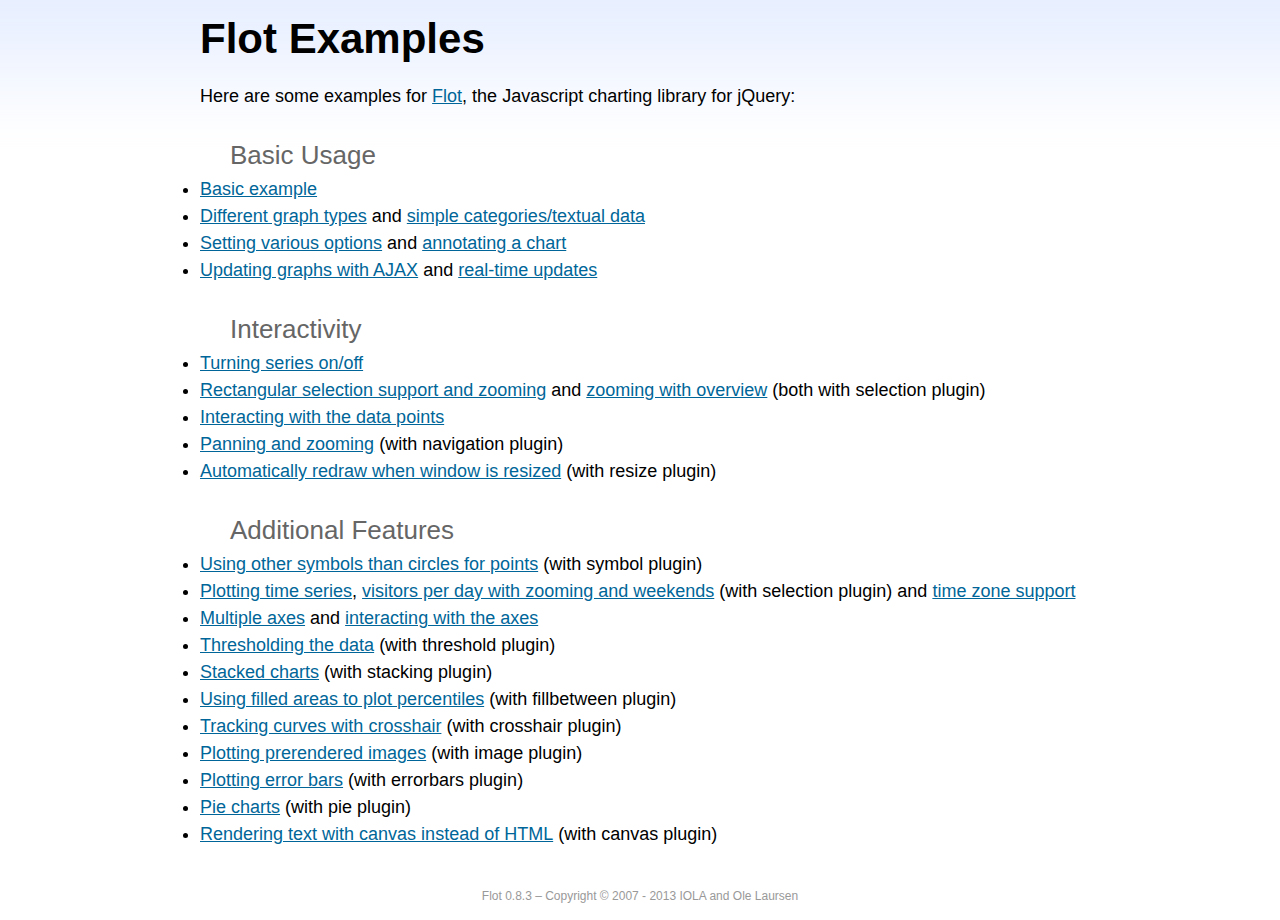
<file: static/dashboard/assets/libs/flot/examples/index.html>
<!DOCTYPE html PUBLIC "-//W3C//DTD HTML 4.01//EN" "http://www.w3.org/TR/html4/strict.dtd">
<html>
  <head>
    <meta http-equiv="Content-Type" content="text/html; charset=utf-8" />
    <title>Flot Examples</title>
    <link href="examples.css" rel="stylesheet" type="text/css" />
    <style>
      h3 {
        margin-top: 30px;
        margin-bottom: 5px;
      }
    </style>
    <script
      language="javascript"
      type="text/javascript"
      src="../jquery.js"
    ></script>
    <script
      language="javascript"
      type="text/javascript"
      src="../jquery.flot.js"
    ></script>
    <script type="text/javascript">
      $(function () {
        // Add the Flot version string to the footer

        $("#footer").prepend("Flot " + $.plot.version + " &ndash; ");
      });
    </script>
  </head>
  <body>
    <div id="header">
      <h2>Flot Examples</h2>
    </div>

    <div id="content">
      <p>
        Here are some examples for <a href="http://www.flotcharts.org">Flot</a>,
        the Javascript charting library for jQuery:
      </p>

      <h3>Basic Usage</h3>

      <ul>
        <li><a href="basic-usage/index.html">Basic example</a></li>
        <li>
          <a href="series-types/index.html">Different graph types</a> and
          <a href="categories/index.html">simple categories/textual data</a>
        </li>
        <li>
          <a href="basic-options/index.html">Setting various options</a> and
          <a href="annotating/index.html">annotating a chart</a>
        </li>
        <li>
          <a href="ajax/index.html">Updating graphs with AJAX</a> and
          <a href="realtime/index.html">real-time updates</a>
        </li>
      </ul>

      <h3>Interactivity</h3>

      <ul>
        <li><a href="series-toggle/index.html">Turning series on/off</a></li>
        <li>
          <a href="selection/index.html"
            >Rectangular selection support and zooming</a
          >
          and <a href="zooming/index.html">zooming with overview</a> (both with
          selection plugin)
        </li>
        <li>
          <a href="interacting/index.html">Interacting with the data points</a>
        </li>
        <li>
          <a href="navigate/index.html">Panning and zooming</a> (with navigation
          plugin)
        </li>
        <li>
          <a href="resize/index.html"
            >Automatically redraw when window is resized</a
          >
          (with resize plugin)
        </li>
      </ul>

      <h3>Additional Features</h3>

      <ul>
        <li>
          <a href="symbols/index.html"
            >Using other symbols than circles for points</a
          >
          (with symbol plugin)
        </li>
        <li>
          <a href="axes-time/index.html">Plotting time series</a>,
          <a href="visitors/index.html"
            >visitors per day with zooming and weekends</a
          >
          (with selection plugin) and
          <a href="axes-time-zones/index.html">time zone support</a>
        </li>
        <li>
          <a href="axes-multiple/index.html">Multiple axes</a> and
          <a href="axes-interacting/index.html">interacting with the axes</a>
        </li>
        <li>
          <a href="threshold/index.html">Thresholding the data</a> (with
          threshold plugin)
        </li>
        <li>
          <a href="stacking/index.html">Stacked charts</a> (with stacking
          plugin)
        </li>
        <li>
          <a href="percentiles/index.html"
            >Using filled areas to plot percentiles</a
          >
          (with fillbetween plugin)
        </li>
        <li>
          <a href="tracking/index.html">Tracking curves with crosshair</a> (with
          crosshair plugin)
        </li>
        <li>
          <a href="image/index.html">Plotting prerendered images</a> (with image
          plugin)
        </li>
        <li>
          <a href="series-errorbars/index.html">Plotting error bars</a> (with
          errorbars plugin)
        </li>
        <li>
          <a href="series-pie/index.html">Pie charts</a> (with pie plugin)
        </li>
        <li>
          <a href="canvas/index.html"
            >Rendering text with canvas instead of HTML</a
          >
          (with canvas plugin)
        </li>
      </ul>
    </div>

    <div id="footer">Copyright &copy; 2007 - 2013 IOLA and Ole Laursen</div>
  </body>
</html>
</file>
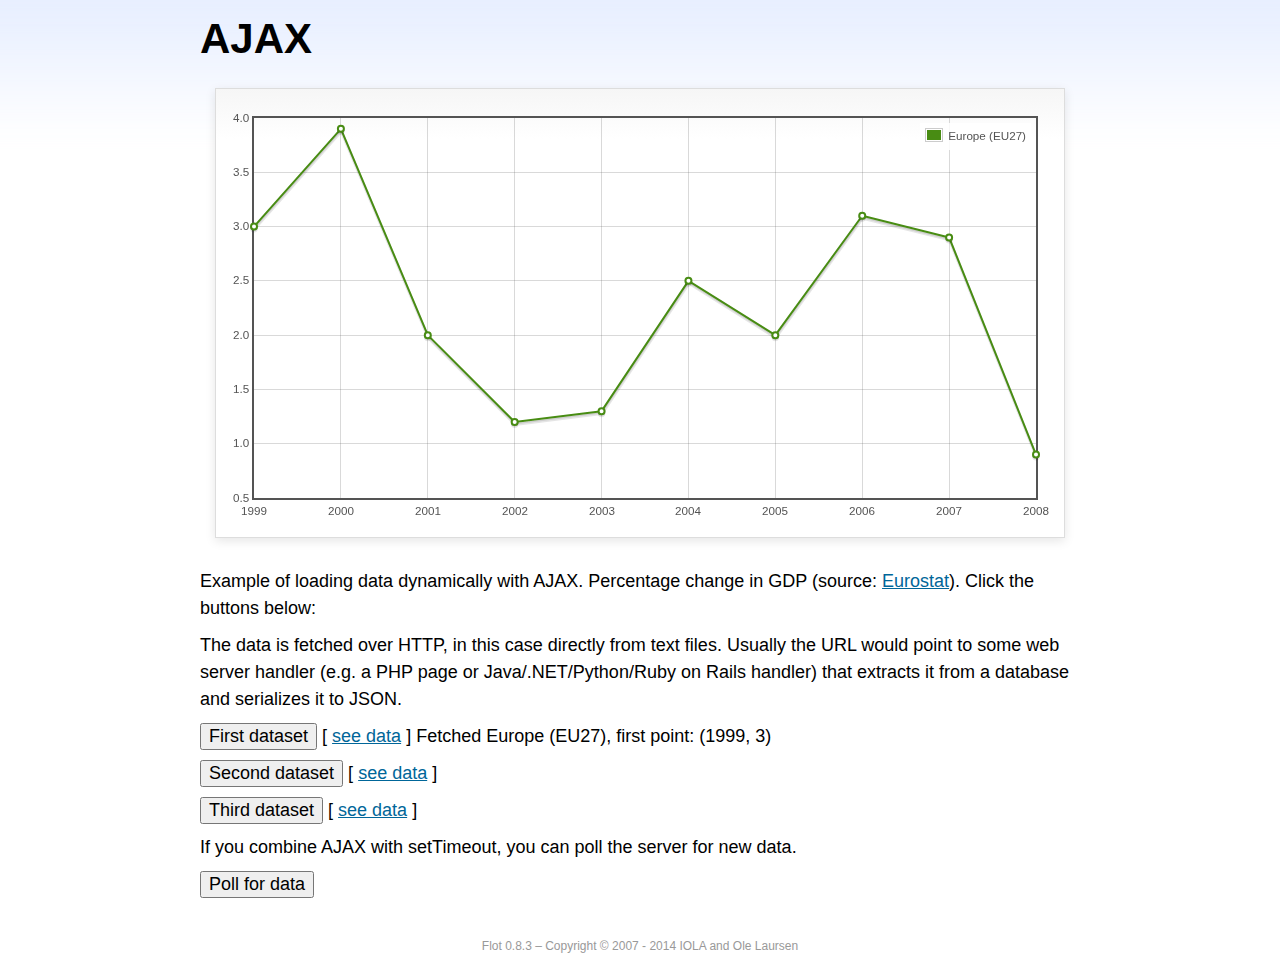
<file: static/dashboard/assets/libs/flot/examples/ajax/index.html>
<!DOCTYPE html PUBLIC "-//W3C//DTD HTML 4.01//EN" "http://www.w3.org/TR/html4/strict.dtd">
<html>
  <head>
    <meta http-equiv="Content-Type" content="text/html; charset=utf-8" />
    <title>Flot Examples: AJAX</title>
    <link href="../examples.css" rel="stylesheet" type="text/css" />
    <!--[if lte IE 8
      ]><script
        language="javascript"
        type="text/javascript"
        src="../../excanvas.min.js"
      ></script
    ><![endif]-->
    <script
      language="javascript"
      type="text/javascript"
      src="../../jquery.js"
    ></script>
    <script
      language="javascript"
      type="text/javascript"
      src="../../jquery.flot.js"
    ></script>
    <script type="text/javascript">
      $(function () {
        var options = {
          lines: {
            show: true,
          },
          points: {
            show: true,
          },
          xaxis: {
            tickDecimals: 0,
            tickSize: 1,
          },
        };

        var data = [];

        $.plot("#placeholder", data, options);

        // Fetch one series, adding to what we already have

        var alreadyFetched = {};

        $("button.fetchSeries").click(function () {
          var button = $(this);

          // Find the URL in the link right next to us, then fetch the data

          var dataurl = button.siblings("a").attr("href");

          function onDataReceived(series) {
            // Extract the first coordinate pair; jQuery has parsed it, so
            // the data is now just an ordinary JavaScript object

            var firstcoordinate =
              "(" + series.data[0][0] + ", " + series.data[0][1] + ")";
            button
              .siblings("span")
              .text(
                "Fetched " + series.label + ", first point: " + firstcoordinate
              );

            // Push the new data onto our existing data array

            if (!alreadyFetched[series.label]) {
              alreadyFetched[series.label] = true;
              data.push(series);
            }

            $.plot("#placeholder", data, options);
          }

          $.ajax({
            url: dataurl,
            type: "GET",
            dataType: "json",
            success: onDataReceived,
          });
        });

        // Initiate a recurring data update

        $("button.dataUpdate").click(function () {
          data = [];
          alreadyFetched = {};

          $.plot("#placeholder", data, options);

          var iteration = 0;

          function fetchData() {
            ++iteration;

            function onDataReceived(series) {
              // Load all the data in one pass; if we only got partial
              // data we could merge it with what we already have.

              data = [series];
              $.plot("#placeholder", data, options);
            }

            // Normally we call the same URL - a script connected to a
            // database - but in this case we only have static example
            // files, so we need to modify the URL.

            $.ajax({
              url: "data-eu-gdp-growth-" + iteration + ".json",
              type: "GET",
              dataType: "json",
              success: onDataReceived,
            });

            if (iteration < 5) {
              setTimeout(fetchData, 1000);
            } else {
              data = [];
              alreadyFetched = {};
            }
          }

          setTimeout(fetchData, 1000);
        });

        // Load the first series by default, so we don't have an empty plot

        $("button.fetchSeries:first").click();

        // Add the Flot version string to the footer

        $("#footer").prepend("Flot " + $.plot.version + " &ndash; ");
      });
    </script>
  </head>
  <body>
    <div id="header">
      <h2>AJAX</h2>
    </div>

    <div id="content">
      <div class="demo-container">
        <div id="placeholder" class="demo-placeholder"></div>
      </div>

      <p>
        Example of loading data dynamically with AJAX. Percentage change in GDP
        (source:
        <a
          href="http://epp.eurostat.ec.europa.eu/tgm/table.do?tab=table&init=1&plugin=1&language=en&pcode=tsieb020"
          >Eurostat</a
        >). Click the buttons below:
      </p>

      <p>
        The data is fetched over HTTP, in this case directly from text files.
        Usually the URL would point to some web server handler (e.g. a PHP page
        or Java/.NET/Python/Ruby on Rails handler) that extracts it from a
        database and serializes it to JSON.
      </p>

      <p>
        <button class="fetchSeries">First dataset</button>
        [ <a href="data-eu-gdp-growth.json">see data</a> ]
        <span></span>
      </p>

      <p>
        <button class="fetchSeries">Second dataset</button>
        [ <a href="data-japan-gdp-growth.json">see data</a> ]
        <span></span>
      </p>

      <p>
        <button class="fetchSeries">Third dataset</button>
        [ <a href="data-usa-gdp-growth.json">see data</a> ]
        <span></span>
      </p>

      <p>
        If you combine AJAX with setTimeout, you can poll the server for new
        data.
      </p>

      <p>
        <button class="dataUpdate">Poll for data</button>
      </p>
    </div>

    <div id="footer">Copyright &copy; 2007 - 2014 IOLA and Ole Laursen</div>
  </body>
</html>
</file>
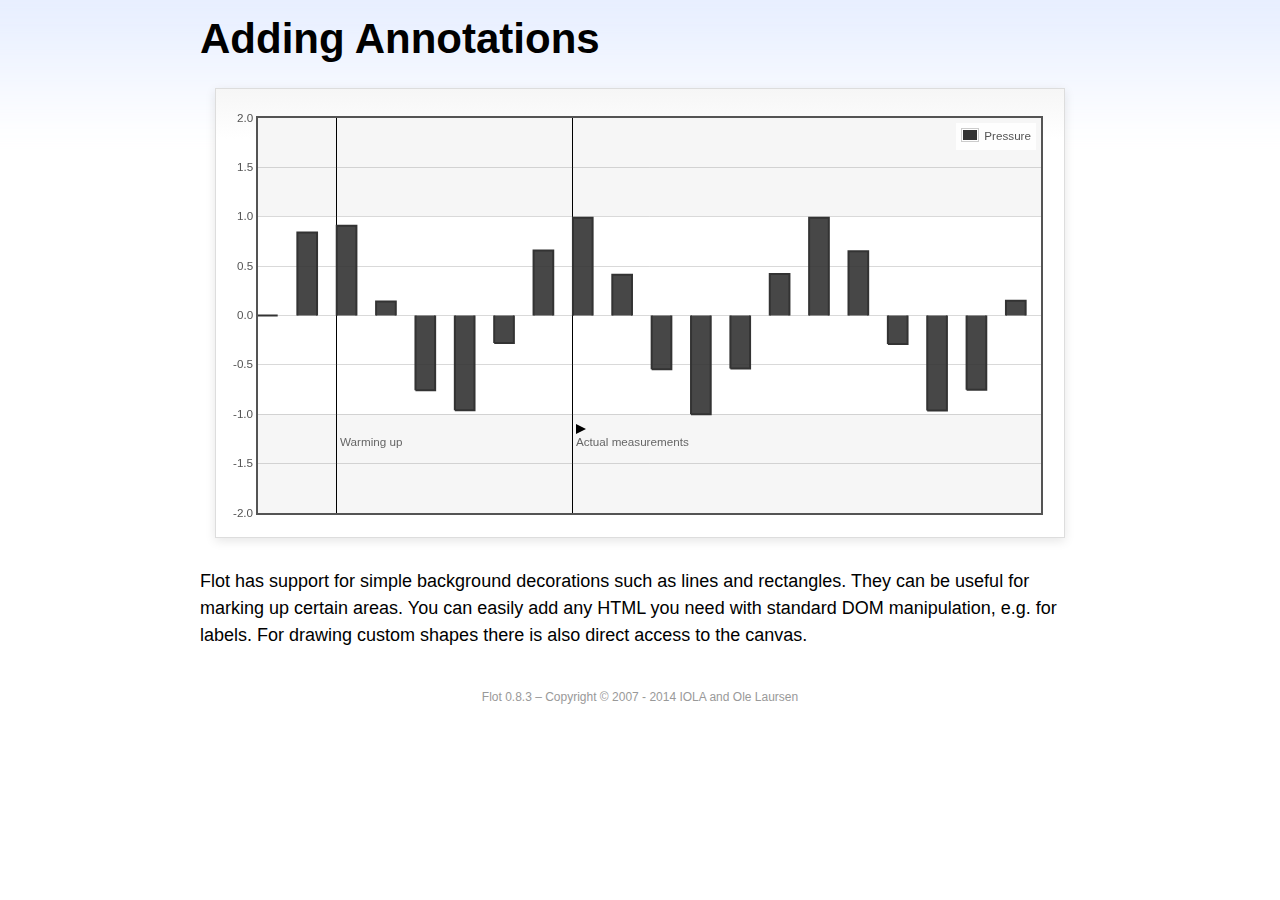
<file: static/dashboard/assets/libs/flot/examples/annotating/index.html>
<!DOCTYPE html PUBLIC "-//W3C//DTD HTML 4.01//EN" "http://www.w3.org/TR/html4/strict.dtd">
<html>
  <head>
    <meta http-equiv="Content-Type" content="text/html; charset=utf-8" />
    <title>Flot Examples: Adding Annotations</title>
    <link href="../examples.css" rel="stylesheet" type="text/css" />
    <!--[if lte IE 8
      ]><script
        language="javascript"
        type="text/javascript"
        src="../../excanvas.min.js"
      ></script
    ><![endif]-->
    <script
      language="javascript"
      type="text/javascript"
      src="../../jquery.js"
    ></script>
    <script
      language="javascript"
      type="text/javascript"
      src="../../jquery.flot.js"
    ></script>
    <script type="text/javascript">
      $(function () {
        var d1 = [];
        for (var i = 0; i < 20; ++i) {
          d1.push([i, Math.sin(i)]);
        }

        var data = [{ data: d1, label: "Pressure", color: "#333" }];

        var markings = [
          { color: "#f6f6f6", yaxis: { from: 1 } },
          { color: "#f6f6f6", yaxis: { to: -1 } },
          { color: "#000", lineWidth: 1, xaxis: { from: 2, to: 2 } },
          { color: "#000", lineWidth: 1, xaxis: { from: 8, to: 8 } },
        ];

        var placeholder = $("#placeholder");

        var plot = $.plot(placeholder, data, {
          bars: { show: true, barWidth: 0.5, fill: 0.9 },
          xaxis: { ticks: [], autoscaleMargin: 0.02 },
          yaxis: { min: -2, max: 2 },
          grid: { markings: markings },
        });

        var o = plot.pointOffset({ x: 2, y: -1.2 });

        // Append it to the placeholder that Flot already uses for positioning

        placeholder.append(
          "<div style='position:absolute;left:" +
            (o.left + 4) +
            "px;top:" +
            o.top +
            "px;color:#666;font-size:smaller'>Warming up</div>"
        );

        o = plot.pointOffset({ x: 8, y: -1.2 });
        placeholder.append(
          "<div style='position:absolute;left:" +
            (o.left + 4) +
            "px;top:" +
            o.top +
            "px;color:#666;font-size:smaller'>Actual measurements</div>"
        );

        // Draw a little arrow on top of the last label to demonstrate canvas
        // drawing

        var ctx = plot.getCanvas().getContext("2d");
        ctx.beginPath();
        o.left += 4;
        ctx.moveTo(o.left, o.top);
        ctx.lineTo(o.left, o.top - 10);
        ctx.lineTo(o.left + 10, o.top - 5);
        ctx.lineTo(o.left, o.top);
        ctx.fillStyle = "#000";
        ctx.fill();

        // Add the Flot version string to the footer

        $("#footer").prepend("Flot " + $.plot.version + " &ndash; ");
      });
    </script>
  </head>
  <body>
    <div id="header">
      <h2>Adding Annotations</h2>
    </div>

    <div id="content">
      <div class="demo-container">
        <div id="placeholder" class="demo-placeholder"></div>
      </div>

      <p>
        Flot has support for simple background decorations such as lines and
        rectangles. They can be useful for marking up certain areas. You can
        easily add any HTML you need with standard DOM manipulation, e.g. for
        labels. For drawing custom shapes there is also direct access to the
        canvas.
      </p>
    </div>

    <div id="footer">Copyright &copy; 2007 - 2014 IOLA and Ole Laursen</div>
  </body>
</html>
</file>
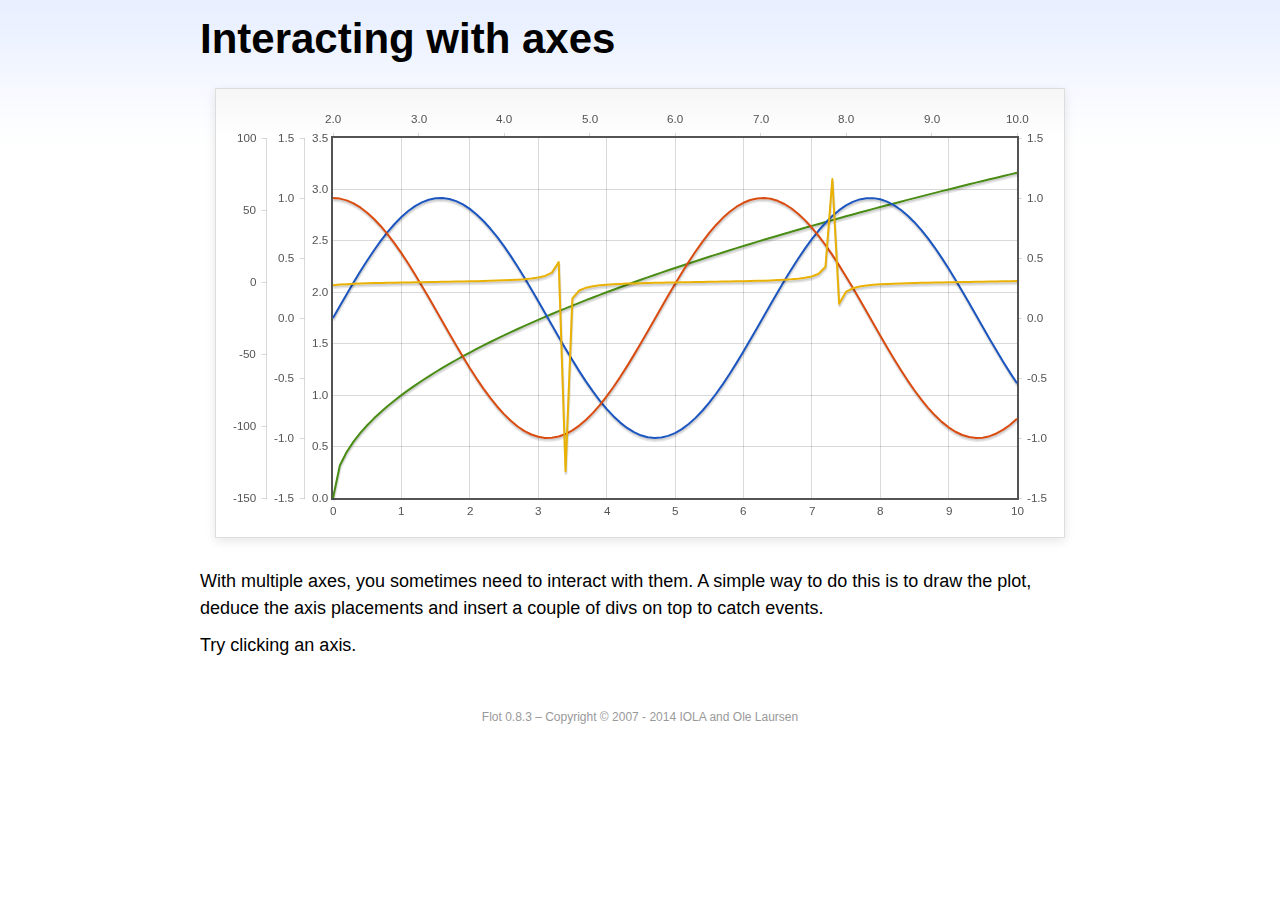
<file: static/dashboard/assets/libs/flot/examples/axes-interacting/index.html>
<!DOCTYPE html PUBLIC "-//W3C//DTD HTML 4.01//EN" "http://www.w3.org/TR/html4/strict.dtd">
<html>
  <head>
    <meta http-equiv="Content-Type" content="text/html; charset=utf-8" />
    <title>Flot Examples: Interacting with axes</title>
    <link href="../examples.css" rel="stylesheet" type="text/css" />
    <!--[if lte IE 8
      ]><script
        language="javascript"
        type="text/javascript"
        src="../../excanvas.min.js"
      ></script
    ><![endif]-->
    <script
      language="javascript"
      type="text/javascript"
      src="../../jquery.js"
    ></script>
    <script
      language="javascript"
      type="text/javascript"
      src="../../jquery.flot.js"
    ></script>
    <script type="text/javascript">
      $(function () {
        function generate(start, end, fn) {
          var res = [];
          for (var i = 0; i <= 100; ++i) {
            var x = start + (i / 100) * (end - start);
            res.push([x, fn(x)]);
          }
          return res;
        }

        var data = [
          {
            data: generate(0, 10, function (x) {
              return Math.sqrt(x);
            }),
            xaxis: 1,
            yaxis: 1,
          },
          {
            data: generate(0, 10, function (x) {
              return Math.sin(x);
            }),
            xaxis: 1,
            yaxis: 2,
          },
          {
            data: generate(0, 10, function (x) {
              return Math.cos(x);
            }),
            xaxis: 1,
            yaxis: 3,
          },
          {
            data: generate(2, 10, function (x) {
              return Math.tan(x);
            }),
            xaxis: 2,
            yaxis: 4,
          },
        ];

        var plot = $.plot("#placeholder", data, {
          xaxes: [{ position: "bottom" }, { position: "top" }],
          yaxes: [
            { position: "left" },
            { position: "left" },
            { position: "right" },
            { position: "left" },
          ],
        });

        // Create a div for each axis

        $.each(plot.getAxes(), function (i, axis) {
          if (!axis.show) return;

          var box = axis.box;

          $(
            "<div class='axisTarget' style='position:absolute; left:" +
              box.left +
              "px; top:" +
              box.top +
              "px; width:" +
              box.width +
              "px; height:" +
              box.height +
              "px'></div>"
          )
            .data("axis.direction", axis.direction)
            .data("axis.n", axis.n)
            .css({ backgroundColor: "#f00", opacity: 0, cursor: "pointer" })
            .appendTo(plot.getPlaceholder())
            .hover(
              function () {
                $(this).css({ opacity: 0.1 });
              },
              function () {
                $(this).css({ opacity: 0 });
              }
            )
            .click(function () {
              $("#click").text(
                "You clicked the " + axis.direction + axis.n + "axis!"
              );
            });
        });

        // Add the Flot version string to the footer

        $("#footer").prepend("Flot " + $.plot.version + " &ndash; ");
      });
    </script>
  </head>
  <body>
    <div id="header">
      <h2>Interacting with axes</h2>
    </div>

    <div id="content">
      <div class="demo-container">
        <div id="placeholder" class="demo-placeholder"></div>
      </div>

      <p>
        With multiple axes, you sometimes need to interact with them. A simple
        way to do this is to draw the plot, deduce the axis placements and
        insert a couple of divs on top to catch events.
      </p>

      <p>Try clicking an axis.</p>

      <p id="click"></p>
    </div>

    <div id="footer">Copyright &copy; 2007 - 2014 IOLA and Ole Laursen</div>
  </body>
</html>
</file>
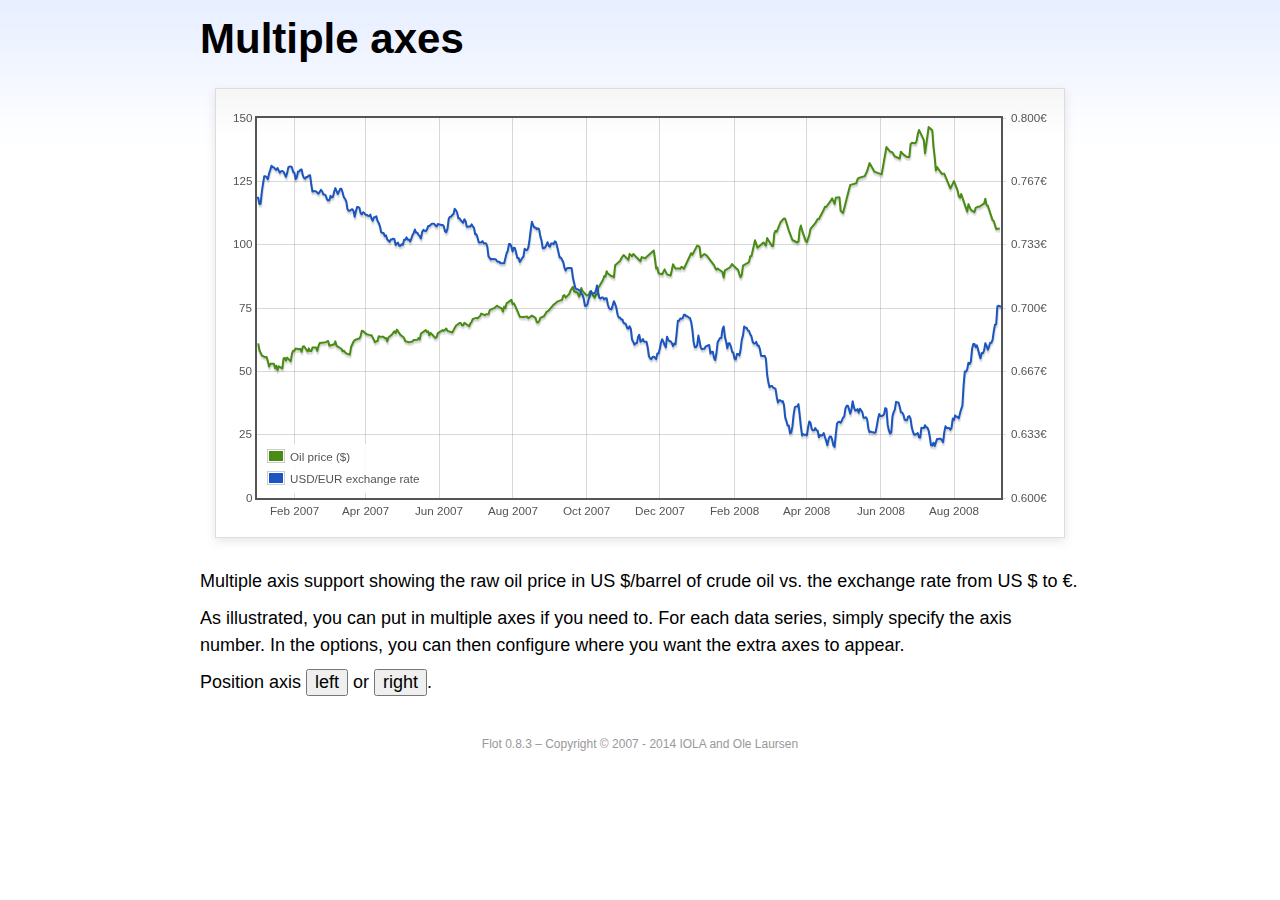
<file: static/dashboard/assets/libs/flot/examples/axes-multiple/index.html>
<!DOCTYPE html PUBLIC "-//W3C//DTD HTML 4.01//EN" "http://www.w3.org/TR/html4/strict.dtd">
<html>
  <head>
    <meta http-equiv="Content-Type" content="text/html; charset=utf-8" />
    <title>Flot Examples: Multiple Axes</title>
    <link href="../examples.css" rel="stylesheet" type="text/css" />
    <!--[if lte IE 8
      ]><script
        language="javascript"
        type="text/javascript"
        src="../../excanvas.min.js"
      ></script
    ><![endif]-->
    <script
      language="javascript"
      type="text/javascript"
      src="../../jquery.js"
    ></script>
    <script
      language="javascript"
      type="text/javascript"
      src="../../jquery.flot.js"
    ></script>
    <script
      language="javascript"
      type="text/javascript"
      src="../../jquery.flot.time.js"
    ></script>
    <script type="text/javascript">
      $(function () {
        var oilprices = [
          [1167692400000, 61.05],
          [1167778800000, 58.32],
          [1167865200000, 57.35],
          [1167951600000, 56.31],
          [1168210800000, 55.55],
          [1168297200000, 55.64],
          [1168383600000, 54.02],
          [1168470000000, 51.88],
          [1168556400000, 52.99],
          [1168815600000, 52.99],
          [1168902000000, 51.21],
          [1168988400000, 52.24],
          [1169074800000, 50.48],
          [1169161200000, 51.99],
          [1169420400000, 51.13],
          [1169506800000, 55.04],
          [1169593200000, 55.37],
          [1169679600000, 54.23],
          [1169766000000, 55.42],
          [1170025200000, 54.01],
          [1170111600000, 56.97],
          [1170198000000, 58.14],
          [1170284400000, 58.14],
          [1170370800000, 59.02],
          [1170630000000, 58.74],
          [1170716400000, 58.88],
          [1170802800000, 57.71],
          [1170889200000, 59.71],
          [1170975600000, 59.89],
          [1171234800000, 57.81],
          [1171321200000, 59.06],
          [1171407600000, 58.0],
          [1171494000000, 57.99],
          [1171580400000, 59.39],
          [1171839600000, 59.39],
          [1171926000000, 58.07],
          [1172012400000, 60.07],
          [1172098800000, 61.14],
          [1172444400000, 61.39],
          [1172530800000, 61.46],
          [1172617200000, 61.79],
          [1172703600000, 62.0],
          [1172790000000, 60.07],
          [1173135600000, 60.69],
          [1173222000000, 61.82],
          [1173308400000, 60.05],
          [1173654000000, 58.91],
          [1173740400000, 57.93],
          [1173826800000, 58.16],
          [1173913200000, 57.55],
          [1173999600000, 57.11],
          [1174258800000, 56.59],
          [1174345200000, 59.61],
          [1174518000000, 61.69],
          [1174604400000, 62.28],
          [1174860000000, 62.91],
          [1174946400000, 62.93],
          [1175032800000, 64.03],
          [1175119200000, 66.03],
          [1175205600000, 65.87],
          [1175464800000, 64.64],
          [1175637600000, 64.38],
          [1175724000000, 64.28],
          [1175810400000, 64.28],
          [1176069600000, 61.51],
          [1176156000000, 61.89],
          [1176242400000, 62.01],
          [1176328800000, 63.85],
          [1176415200000, 63.63],
          [1176674400000, 63.61],
          [1176760800000, 63.1],
          [1176847200000, 63.13],
          [1176933600000, 61.83],
          [1177020000000, 63.38],
          [1177279200000, 64.58],
          [1177452000000, 65.84],
          [1177538400000, 65.06],
          [1177624800000, 66.46],
          [1177884000000, 64.4],
          [1178056800000, 63.68],
          [1178143200000, 63.19],
          [1178229600000, 61.93],
          [1178488800000, 61.47],
          [1178575200000, 61.55],
          [1178748000000, 61.81],
          [1178834400000, 62.37],
          [1179093600000, 62.46],
          [1179180000000, 63.17],
          [1179266400000, 62.55],
          [1179352800000, 64.94],
          [1179698400000, 66.27],
          [1179784800000, 65.5],
          [1179871200000, 65.77],
          [1179957600000, 64.18],
          [1180044000000, 65.2],
          [1180389600000, 63.15],
          [1180476000000, 63.49],
          [1180562400000, 65.08],
          [1180908000000, 66.3],
          [1180994400000, 65.96],
          [1181167200000, 66.93],
          [1181253600000, 65.98],
          [1181599200000, 65.35],
          [1181685600000, 66.26],
          [1181858400000, 68.0],
          [1182117600000, 69.09],
          [1182204000000, 69.1],
          [1182290400000, 68.19],
          [1182376800000, 68.19],
          [1182463200000, 69.14],
          [1182722400000, 68.19],
          [1182808800000, 67.77],
          [1182895200000, 68.97],
          [1182981600000, 69.57],
          [1183068000000, 70.68],
          [1183327200000, 71.09],
          [1183413600000, 70.92],
          [1183586400000, 71.81],
          [1183672800000, 72.81],
          [1183932000000, 72.19],
          [1184018400000, 72.56],
          [1184191200000, 72.5],
          [1184277600000, 74.15],
          [1184623200000, 75.05],
          [1184796000000, 75.92],
          [1184882400000, 75.57],
          [1185141600000, 74.89],
          [1185228000000, 73.56],
          [1185314400000, 75.57],
          [1185400800000, 74.95],
          [1185487200000, 76.83],
          [1185832800000, 78.21],
          [1185919200000, 76.53],
          [1186005600000, 76.86],
          [1186092000000, 76.0],
          [1186437600000, 71.59],
          [1186696800000, 71.47],
          [1186956000000, 71.62],
          [1187042400000, 71.0],
          [1187301600000, 71.98],
          [1187560800000, 71.12],
          [1187647200000, 69.47],
          [1187733600000, 69.26],
          [1187820000000, 69.83],
          [1187906400000, 71.09],
          [1188165600000, 71.73],
          [1188338400000, 73.36],
          [1188511200000, 74.04],
          [1188856800000, 76.3],
          [1189116000000, 77.49],
          [1189461600000, 78.23],
          [1189548000000, 79.91],
          [1189634400000, 80.09],
          [1189720800000, 79.1],
          [1189980000000, 80.57],
          [1190066400000, 81.93],
          [1190239200000, 83.32],
          [1190325600000, 81.62],
          [1190584800000, 80.95],
          [1190671200000, 79.53],
          [1190757600000, 80.3],
          [1190844000000, 82.88],
          [1190930400000, 81.66],
          [1191189600000, 80.24],
          [1191276000000, 80.05],
          [1191362400000, 79.94],
          [1191448800000, 81.44],
          [1191535200000, 81.22],
          [1191794400000, 79.02],
          [1191880800000, 80.26],
          [1191967200000, 80.3],
          [1192053600000, 83.08],
          [1192140000000, 83.69],
          [1192399200000, 86.13],
          [1192485600000, 87.61],
          [1192572000000, 87.4],
          [1192658400000, 89.47],
          [1192744800000, 88.6],
          [1193004000000, 87.56],
          [1193090400000, 87.56],
          [1193176800000, 87.1],
          [1193263200000, 91.86],
          [1193612400000, 93.53],
          [1193698800000, 94.53],
          [1193871600000, 95.93],
          [1194217200000, 93.98],
          [1194303600000, 96.37],
          [1194476400000, 95.46],
          [1194562800000, 96.32],
          [1195081200000, 93.43],
          [1195167600000, 95.1],
          [1195426800000, 94.64],
          [1195513200000, 95.1],
          [1196031600000, 97.7],
          [1196118000000, 94.42],
          [1196204400000, 90.62],
          [1196290800000, 91.01],
          [1196377200000, 88.71],
          [1196636400000, 88.32],
          [1196809200000, 90.23],
          [1196982000000, 88.28],
          [1197241200000, 87.86],
          [1197327600000, 90.02],
          [1197414000000, 92.25],
          [1197586800000, 90.63],
          [1197846000000, 90.63],
          [1197932400000, 90.49],
          [1198018800000, 91.24],
          [1198105200000, 91.06],
          [1198191600000, 90.49],
          [1198710000000, 96.62],
          [1198796400000, 96.0],
          [1199142000000, 99.62],
          [1199314800000, 99.18],
          [1199401200000, 95.09],
          [1199660400000, 96.33],
          [1199833200000, 95.67],
          [1200351600000, 91.9],
          [1200438000000, 90.84],
          [1200524400000, 90.13],
          [1200610800000, 90.57],
          [1200956400000, 89.21],
          [1201042800000, 86.99],
          [1201129200000, 89.85],
          [1201474800000, 90.99],
          [1201561200000, 91.64],
          [1201647600000, 92.33],
          [1201734000000, 91.75],
          [1202079600000, 90.02],
          [1202166000000, 88.41],
          [1202252400000, 87.14],
          [1202338800000, 88.11],
          [1202425200000, 91.77],
          [1202770800000, 92.78],
          [1202857200000, 93.27],
          [1202943600000, 95.46],
          [1203030000000, 95.46],
          [1203289200000, 101.74],
          [1203462000000, 98.81],
          [1203894000000, 100.88],
          [1204066800000, 99.64],
          [1204153200000, 102.59],
          [1204239600000, 101.84],
          [1204498800000, 99.52],
          [1204585200000, 99.52],
          [1204671600000, 104.52],
          [1204758000000, 105.47],
          [1204844400000, 105.15],
          [1205103600000, 108.75],
          [1205276400000, 109.92],
          [1205362800000, 110.33],
          [1205449200000, 110.21],
          [1205708400000, 105.68],
          [1205967600000, 101.84],
          [1206313200000, 100.86],
          [1206399600000, 101.22],
          [1206486000000, 105.9],
          [1206572400000, 107.58],
          [1206658800000, 105.62],
          [1206914400000, 101.58],
          [1207000800000, 100.98],
          [1207173600000, 103.83],
          [1207260000000, 106.23],
          [1207605600000, 108.5],
          [1207778400000, 110.11],
          [1207864800000, 110.14],
          [1208210400000, 113.79],
          [1208296800000, 114.93],
          [1208383200000, 114.86],
          [1208728800000, 117.48],
          [1208815200000, 118.3],
          [1208988000000, 116.06],
          [1209074400000, 118.52],
          [1209333600000, 118.75],
          [1209420000000, 113.46],
          [1209592800000, 112.52],
          [1210024800000, 121.84],
          [1210111200000, 123.53],
          [1210197600000, 123.69],
          [1210543200000, 124.23],
          [1210629600000, 125.8],
          [1210716000000, 126.29],
          [1211148000000, 127.05],
          [1211320800000, 129.07],
          [1211493600000, 132.19],
          [1211839200000, 128.85],
          [1212357600000, 127.76],
          [1212703200000, 138.54],
          [1212962400000, 136.8],
          [1213135200000, 136.38],
          [1213308000000, 134.86],
          [1213653600000, 134.01],
          [1213740000000, 136.68],
          [1213912800000, 135.65],
          [1214172000000, 134.62],
          [1214258400000, 134.62],
          [1214344800000, 134.62],
          [1214431200000, 139.64],
          [1214517600000, 140.21],
          [1214776800000, 140.0],
          [1214863200000, 140.97],
          [1214949600000, 143.57],
          [1215036000000, 145.29],
          [1215381600000, 141.37],
          [1215468000000, 136.04],
          [1215727200000, 146.4],
          [1215986400000, 145.18],
          [1216072800000, 138.74],
          [1216159200000, 134.6],
          [1216245600000, 129.29],
          [1216332000000, 130.65],
          [1216677600000, 127.95],
          [1216850400000, 127.95],
          [1217282400000, 122.19],
          [1217455200000, 124.08],
          [1217541600000, 125.1],
          [1217800800000, 121.41],
          [1217887200000, 119.17],
          [1217973600000, 118.58],
          [1218060000000, 120.02],
          [1218405600000, 114.45],
          [1218492000000, 113.01],
          [1218578400000, 116.0],
          [1218751200000, 113.77],
          [1219010400000, 112.87],
          [1219096800000, 114.53],
          [1219269600000, 114.98],
          [1219356000000, 114.98],
          [1219701600000, 116.27],
          [1219788000000, 118.15],
          [1219874400000, 115.59],
          [1219960800000, 115.46],
          [1220306400000, 109.71],
          [1220392800000, 109.35],
          [1220565600000, 106.23],
          [1220824800000, 106.34],
        ];

        var exchangerates = [
          [1167606000000, 0.758],
          [1167692400000, 0.758],
          [1167778800000, 0.7547],
          [1167865200000, 0.7549],
          [1167951600000, 0.7613],
          [1168038000000, 0.7655],
          [1168124400000, 0.7693],
          [1168210800000, 0.7694],
          [1168297200000, 0.7688],
          [1168383600000, 0.7678],
          [1168470000000, 0.7708],
          [1168556400000, 0.7727],
          [1168642800000, 0.7749],
          [1168729200000, 0.7741],
          [1168815600000, 0.7741],
          [1168902000000, 0.7732],
          [1168988400000, 0.7727],
          [1169074800000, 0.7737],
          [1169161200000, 0.7724],
          [1169247600000, 0.7712],
          [1169334000000, 0.772],
          [1169420400000, 0.7721],
          [1169506800000, 0.7717],
          [1169593200000, 0.7704],
          [1169679600000, 0.769],
          [1169766000000, 0.7711],
          [1169852400000, 0.774],
          [1169938800000, 0.7745],
          [1170025200000, 0.7745],
          [1170111600000, 0.774],
          [1170198000000, 0.7716],
          [1170284400000, 0.7713],
          [1170370800000, 0.7678],
          [1170457200000, 0.7688],
          [1170543600000, 0.7718],
          [1170630000000, 0.7718],
          [1170716400000, 0.7728],
          [1170802800000, 0.7729],
          [1170889200000, 0.7698],
          [1170975600000, 0.7685],
          [1171062000000, 0.7681],
          [1171148400000, 0.769],
          [1171234800000, 0.769],
          [1171321200000, 0.7698],
          [1171407600000, 0.7699],
          [1171494000000, 0.7651],
          [1171580400000, 0.7613],
          [1171666800000, 0.7616],
          [1171753200000, 0.7614],
          [1171839600000, 0.7614],
          [1171926000000, 0.7607],
          [1172012400000, 0.7602],
          [1172098800000, 0.7611],
          [1172185200000, 0.7622],
          [1172271600000, 0.7615],
          [1172358000000, 0.7598],
          [1172444400000, 0.7598],
          [1172530800000, 0.7592],
          [1172617200000, 0.7573],
          [1172703600000, 0.7566],
          [1172790000000, 0.7567],
          [1172876400000, 0.7591],
          [1172962800000, 0.7582],
          [1173049200000, 0.7585],
          [1173135600000, 0.7613],
          [1173222000000, 0.7631],
          [1173308400000, 0.7615],
          [1173394800000, 0.76],
          [1173481200000, 0.7613],
          [1173567600000, 0.7627],
          [1173654000000, 0.7627],
          [1173740400000, 0.7608],
          [1173826800000, 0.7583],
          [1173913200000, 0.7575],
          [1173999600000, 0.7562],
          [1174086000000, 0.752],
          [1174172400000, 0.7512],
          [1174258800000, 0.7512],
          [1174345200000, 0.7517],
          [1174431600000, 0.752],
          [1174518000000, 0.7511],
          [1174604400000, 0.748],
          [1174690800000, 0.7509],
          [1174777200000, 0.7531],
          [1174860000000, 0.7531],
          [1174946400000, 0.7527],
          [1175032800000, 0.7498],
          [1175119200000, 0.7493],
          [1175205600000, 0.7504],
          [1175292000000, 0.75],
          [1175378400000, 0.7491],
          [1175464800000, 0.7491],
          [1175551200000, 0.7485],
          [1175637600000, 0.7484],
          [1175724000000, 0.7492],
          [1175810400000, 0.7471],
          [1175896800000, 0.7459],
          [1175983200000, 0.7477],
          [1176069600000, 0.7477],
          [1176156000000, 0.7483],
          [1176242400000, 0.7458],
          [1176328800000, 0.7448],
          [1176415200000, 0.743],
          [1176501600000, 0.7399],
          [1176588000000, 0.7395],
          [1176674400000, 0.7395],
          [1176760800000, 0.7378],
          [1176847200000, 0.7382],
          [1176933600000, 0.7362],
          [1177020000000, 0.7355],
          [1177106400000, 0.7348],
          [1177192800000, 0.7361],
          [1177279200000, 0.7361],
          [1177365600000, 0.7365],
          [1177452000000, 0.7362],
          [1177538400000, 0.7331],
          [1177624800000, 0.7339],
          [1177711200000, 0.7344],
          [1177797600000, 0.7327],
          [1177884000000, 0.7327],
          [1177970400000, 0.7336],
          [1178056800000, 0.7333],
          [1178143200000, 0.7359],
          [1178229600000, 0.7359],
          [1178316000000, 0.7372],
          [1178402400000, 0.736],
          [1178488800000, 0.736],
          [1178575200000, 0.735],
          [1178661600000, 0.7365],
          [1178748000000, 0.7384],
          [1178834400000, 0.7395],
          [1178920800000, 0.7413],
          [1179007200000, 0.7397],
          [1179093600000, 0.7396],
          [1179180000000, 0.7385],
          [1179266400000, 0.7378],
          [1179352800000, 0.7366],
          [1179439200000, 0.74],
          [1179525600000, 0.7411],
          [1179612000000, 0.7406],
          [1179698400000, 0.7405],
          [1179784800000, 0.7414],
          [1179871200000, 0.7431],
          [1179957600000, 0.7431],
          [1180044000000, 0.7438],
          [1180130400000, 0.7443],
          [1180216800000, 0.7443],
          [1180303200000, 0.7443],
          [1180389600000, 0.7434],
          [1180476000000, 0.7429],
          [1180562400000, 0.7442],
          [1180648800000, 0.744],
          [1180735200000, 0.7439],
          [1180821600000, 0.7437],
          [1180908000000, 0.7437],
          [1180994400000, 0.7429],
          [1181080800000, 0.7403],
          [1181167200000, 0.7399],
          [1181253600000, 0.7418],
          [1181340000000, 0.7468],
          [1181426400000, 0.748],
          [1181512800000, 0.748],
          [1181599200000, 0.749],
          [1181685600000, 0.7494],
          [1181772000000, 0.7522],
          [1181858400000, 0.7515],
          [1181944800000, 0.7502],
          [1182031200000, 0.7472],
          [1182117600000, 0.7472],
          [1182204000000, 0.7462],
          [1182290400000, 0.7455],
          [1182376800000, 0.7449],
          [1182463200000, 0.7467],
          [1182549600000, 0.7458],
          [1182636000000, 0.7427],
          [1182722400000, 0.7427],
          [1182808800000, 0.743],
          [1182895200000, 0.7429],
          [1182981600000, 0.744],
          [1183068000000, 0.743],
          [1183154400000, 0.7422],
          [1183240800000, 0.7388],
          [1183327200000, 0.7388],
          [1183413600000, 0.7369],
          [1183500000000, 0.7345],
          [1183586400000, 0.7345],
          [1183672800000, 0.7345],
          [1183759200000, 0.7352],
          [1183845600000, 0.7341],
          [1183932000000, 0.7341],
          [1184018400000, 0.734],
          [1184104800000, 0.7324],
          [1184191200000, 0.7272],
          [1184277600000, 0.7264],
          [1184364000000, 0.7255],
          [1184450400000, 0.7258],
          [1184536800000, 0.7258],
          [1184623200000, 0.7256],
          [1184709600000, 0.7257],
          [1184796000000, 0.7247],
          [1184882400000, 0.7243],
          [1184968800000, 0.7244],
          [1185055200000, 0.7235],
          [1185141600000, 0.7235],
          [1185228000000, 0.7235],
          [1185314400000, 0.7235],
          [1185400800000, 0.7262],
          [1185487200000, 0.7288],
          [1185573600000, 0.7301],
          [1185660000000, 0.7337],
          [1185746400000, 0.7337],
          [1185832800000, 0.7324],
          [1185919200000, 0.7297],
          [1186005600000, 0.7317],
          [1186092000000, 0.7315],
          [1186178400000, 0.7288],
          [1186264800000, 0.7263],
          [1186351200000, 0.7263],
          [1186437600000, 0.7242],
          [1186524000000, 0.7253],
          [1186610400000, 0.7264],
          [1186696800000, 0.727],
          [1186783200000, 0.7312],
          [1186869600000, 0.7305],
          [1186956000000, 0.7305],
          [1187042400000, 0.7318],
          [1187128800000, 0.7358],
          [1187215200000, 0.7409],
          [1187301600000, 0.7454],
          [1187388000000, 0.7437],
          [1187474400000, 0.7424],
          [1187560800000, 0.7424],
          [1187647200000, 0.7415],
          [1187733600000, 0.7419],
          [1187820000000, 0.7414],
          [1187906400000, 0.7377],
          [1187992800000, 0.7355],
          [1188079200000, 0.7315],
          [1188165600000, 0.7315],
          [1188252000000, 0.732],
          [1188338400000, 0.7332],
          [1188424800000, 0.7346],
          [1188511200000, 0.7328],
          [1188597600000, 0.7323],
          [1188684000000, 0.734],
          [1188770400000, 0.734],
          [1188856800000, 0.7336],
          [1188943200000, 0.7351],
          [1189029600000, 0.7346],
          [1189116000000, 0.7321],
          [1189202400000, 0.7294],
          [1189288800000, 0.7266],
          [1189375200000, 0.7266],
          [1189461600000, 0.7254],
          [1189548000000, 0.7242],
          [1189634400000, 0.7213],
          [1189720800000, 0.7197],
          [1189807200000, 0.7209],
          [1189893600000, 0.721],
          [1189980000000, 0.721],
          [1190066400000, 0.721],
          [1190152800000, 0.7209],
          [1190239200000, 0.7159],
          [1190325600000, 0.7133],
          [1190412000000, 0.7105],
          [1190498400000, 0.7099],
          [1190584800000, 0.7099],
          [1190671200000, 0.7093],
          [1190757600000, 0.7093],
          [1190844000000, 0.7076],
          [1190930400000, 0.707],
          [1191016800000, 0.7049],
          [1191103200000, 0.7012],
          [1191189600000, 0.7011],
          [1191276000000, 0.7019],
          [1191362400000, 0.7046],
          [1191448800000, 0.7063],
          [1191535200000, 0.7089],
          [1191621600000, 0.7077],
          [1191708000000, 0.7077],
          [1191794400000, 0.7077],
          [1191880800000, 0.7091],
          [1191967200000, 0.7118],
          [1192053600000, 0.7079],
          [1192140000000, 0.7053],
          [1192226400000, 0.705],
          [1192312800000, 0.7055],
          [1192399200000, 0.7055],
          [1192485600000, 0.7045],
          [1192572000000, 0.7051],
          [1192658400000, 0.7051],
          [1192744800000, 0.7017],
          [1192831200000, 0.7],
          [1192917600000, 0.6995],
          [1193004000000, 0.6994],
          [1193090400000, 0.7014],
          [1193176800000, 0.7036],
          [1193263200000, 0.7021],
          [1193349600000, 0.7002],
          [1193436000000, 0.6967],
          [1193522400000, 0.695],
          [1193612400000, 0.695],
          [1193698800000, 0.6939],
          [1193785200000, 0.694],
          [1193871600000, 0.6922],
          [1193958000000, 0.6919],
          [1194044400000, 0.6914],
          [1194130800000, 0.6894],
          [1194217200000, 0.6891],
          [1194303600000, 0.6904],
          [1194390000000, 0.689],
          [1194476400000, 0.6834],
          [1194562800000, 0.6823],
          [1194649200000, 0.6807],
          [1194735600000, 0.6815],
          [1194822000000, 0.6815],
          [1194908400000, 0.6847],
          [1194994800000, 0.6859],
          [1195081200000, 0.6822],
          [1195167600000, 0.6827],
          [1195254000000, 0.6837],
          [1195340400000, 0.6823],
          [1195426800000, 0.6822],
          [1195513200000, 0.6822],
          [1195599600000, 0.6792],
          [1195686000000, 0.6746],
          [1195772400000, 0.6735],
          [1195858800000, 0.6731],
          [1195945200000, 0.6742],
          [1196031600000, 0.6744],
          [1196118000000, 0.6739],
          [1196204400000, 0.6731],
          [1196290800000, 0.6761],
          [1196377200000, 0.6761],
          [1196463600000, 0.6785],
          [1196550000000, 0.6818],
          [1196636400000, 0.6836],
          [1196722800000, 0.6823],
          [1196809200000, 0.6805],
          [1196895600000, 0.6793],
          [1196982000000, 0.6849],
          [1197068400000, 0.6833],
          [1197154800000, 0.6825],
          [1197241200000, 0.6825],
          [1197327600000, 0.6816],
          [1197414000000, 0.6799],
          [1197500400000, 0.6813],
          [1197586800000, 0.6809],
          [1197673200000, 0.6868],
          [1197759600000, 0.6933],
          [1197846000000, 0.6933],
          [1197932400000, 0.6945],
          [1198018800000, 0.6944],
          [1198105200000, 0.6946],
          [1198191600000, 0.6964],
          [1198278000000, 0.6965],
          [1198364400000, 0.6956],
          [1198450800000, 0.6956],
          [1198537200000, 0.695],
          [1198623600000, 0.6948],
          [1198710000000, 0.6928],
          [1198796400000, 0.6887],
          [1198882800000, 0.6824],
          [1198969200000, 0.6794],
          [1199055600000, 0.6794],
          [1199142000000, 0.6803],
          [1199228400000, 0.6855],
          [1199314800000, 0.6824],
          [1199401200000, 0.6791],
          [1199487600000, 0.6783],
          [1199574000000, 0.6785],
          [1199660400000, 0.6785],
          [1199746800000, 0.6797],
          [1199833200000, 0.68],
          [1199919600000, 0.6803],
          [1200006000000, 0.6805],
          [1200092400000, 0.676],
          [1200178800000, 0.677],
          [1200265200000, 0.677],
          [1200351600000, 0.6736],
          [1200438000000, 0.6726],
          [1200524400000, 0.6764],
          [1200610800000, 0.6821],
          [1200697200000, 0.6831],
          [1200783600000, 0.6842],
          [1200870000000, 0.6842],
          [1200956400000, 0.6887],
          [1201042800000, 0.6903],
          [1201129200000, 0.6848],
          [1201215600000, 0.6824],
          [1201302000000, 0.6788],
          [1201388400000, 0.6814],
          [1201474800000, 0.6814],
          [1201561200000, 0.6797],
          [1201647600000, 0.6769],
          [1201734000000, 0.6765],
          [1201820400000, 0.6733],
          [1201906800000, 0.6729],
          [1201993200000, 0.6758],
          [1202079600000, 0.6758],
          [1202166000000, 0.675],
          [1202252400000, 0.678],
          [1202338800000, 0.6833],
          [1202425200000, 0.6856],
          [1202511600000, 0.6903],
          [1202598000000, 0.6896],
          [1202684400000, 0.6896],
          [1202770800000, 0.6882],
          [1202857200000, 0.6879],
          [1202943600000, 0.6862],
          [1203030000000, 0.6852],
          [1203116400000, 0.6823],
          [1203202800000, 0.6813],
          [1203289200000, 0.6813],
          [1203375600000, 0.6822],
          [1203462000000, 0.6802],
          [1203548400000, 0.6802],
          [1203634800000, 0.6784],
          [1203721200000, 0.6748],
          [1203807600000, 0.6747],
          [1203894000000, 0.6747],
          [1203980400000, 0.6748],
          [1204066800000, 0.6733],
          [1204153200000, 0.665],
          [1204239600000, 0.6611],
          [1204326000000, 0.6583],
          [1204412400000, 0.659],
          [1204498800000, 0.659],
          [1204585200000, 0.6581],
          [1204671600000, 0.6578],
          [1204758000000, 0.6574],
          [1204844400000, 0.6532],
          [1204930800000, 0.6502],
          [1205017200000, 0.6514],
          [1205103600000, 0.6514],
          [1205190000000, 0.6507],
          [1205276400000, 0.651],
          [1205362800000, 0.6489],
          [1205449200000, 0.6424],
          [1205535600000, 0.6406],
          [1205622000000, 0.6382],
          [1205708400000, 0.6382],
          [1205794800000, 0.6341],
          [1205881200000, 0.6344],
          [1205967600000, 0.6378],
          [1206054000000, 0.6439],
          [1206140400000, 0.6478],
          [1206226800000, 0.6481],
          [1206313200000, 0.6481],
          [1206399600000, 0.6494],
          [1206486000000, 0.6438],
          [1206572400000, 0.6377],
          [1206658800000, 0.6329],
          [1206745200000, 0.6336],
          [1206831600000, 0.6333],
          [1206914400000, 0.6333],
          [1207000800000, 0.633],
          [1207087200000, 0.6371],
          [1207173600000, 0.6403],
          [1207260000000, 0.6396],
          [1207346400000, 0.6364],
          [1207432800000, 0.6356],
          [1207519200000, 0.6356],
          [1207605600000, 0.6368],
          [1207692000000, 0.6357],
          [1207778400000, 0.6354],
          [1207864800000, 0.632],
          [1207951200000, 0.6332],
          [1208037600000, 0.6328],
          [1208124000000, 0.6331],
          [1208210400000, 0.6342],
          [1208296800000, 0.6321],
          [1208383200000, 0.6302],
          [1208469600000, 0.6278],
          [1208556000000, 0.6308],
          [1208642400000, 0.6324],
          [1208728800000, 0.6324],
          [1208815200000, 0.6307],
          [1208901600000, 0.6277],
          [1208988000000, 0.6269],
          [1209074400000, 0.6335],
          [1209160800000, 0.6392],
          [1209247200000, 0.64],
          [1209333600000, 0.6401],
          [1209420000000, 0.6396],
          [1209506400000, 0.6407],
          [1209592800000, 0.6423],
          [1209679200000, 0.6429],
          [1209765600000, 0.6472],
          [1209852000000, 0.6485],
          [1209938400000, 0.6486],
          [1210024800000, 0.6467],
          [1210111200000, 0.6444],
          [1210197600000, 0.6467],
          [1210284000000, 0.6509],
          [1210370400000, 0.6478],
          [1210456800000, 0.6461],
          [1210543200000, 0.6461],
          [1210629600000, 0.6468],
          [1210716000000, 0.6449],
          [1210802400000, 0.647],
          [1210888800000, 0.6461],
          [1210975200000, 0.6452],
          [1211061600000, 0.6422],
          [1211148000000, 0.6422],
          [1211234400000, 0.6425],
          [1211320800000, 0.6414],
          [1211407200000, 0.6366],
          [1211493600000, 0.6346],
          [1211580000000, 0.635],
          [1211666400000, 0.6346],
          [1211752800000, 0.6346],
          [1211839200000, 0.6343],
          [1211925600000, 0.6346],
          [1212012000000, 0.6379],
          [1212098400000, 0.6416],
          [1212184800000, 0.6442],
          [1212271200000, 0.6431],
          [1212357600000, 0.6431],
          [1212444000000, 0.6435],
          [1212530400000, 0.644],
          [1212616800000, 0.6473],
          [1212703200000, 0.6469],
          [1212789600000, 0.6386],
          [1212876000000, 0.6356],
          [1212962400000, 0.634],
          [1213048800000, 0.6346],
          [1213135200000, 0.643],
          [1213221600000, 0.6452],
          [1213308000000, 0.6467],
          [1213394400000, 0.6506],
          [1213480800000, 0.6504],
          [1213567200000, 0.6503],
          [1213653600000, 0.6481],
          [1213740000000, 0.6451],
          [1213826400000, 0.645],
          [1213912800000, 0.6441],
          [1213999200000, 0.6414],
          [1214085600000, 0.6409],
          [1214172000000, 0.6409],
          [1214258400000, 0.6428],
          [1214344800000, 0.6431],
          [1214431200000, 0.6418],
          [1214517600000, 0.6371],
          [1214604000000, 0.6349],
          [1214690400000, 0.6333],
          [1214776800000, 0.6334],
          [1214863200000, 0.6338],
          [1214949600000, 0.6342],
          [1215036000000, 0.632],
          [1215122400000, 0.6318],
          [1215208800000, 0.637],
          [1215295200000, 0.6368],
          [1215381600000, 0.6368],
          [1215468000000, 0.6383],
          [1215554400000, 0.6371],
          [1215640800000, 0.6371],
          [1215727200000, 0.6355],
          [1215813600000, 0.632],
          [1215900000000, 0.6277],
          [1215986400000, 0.6276],
          [1216072800000, 0.6291],
          [1216159200000, 0.6274],
          [1216245600000, 0.6293],
          [1216332000000, 0.6311],
          [1216418400000, 0.631],
          [1216504800000, 0.6312],
          [1216591200000, 0.6312],
          [1216677600000, 0.6304],
          [1216764000000, 0.6294],
          [1216850400000, 0.6348],
          [1216936800000, 0.6378],
          [1217023200000, 0.6368],
          [1217109600000, 0.6368],
          [1217196000000, 0.6368],
          [1217282400000, 0.636],
          [1217368800000, 0.637],
          [1217455200000, 0.6418],
          [1217541600000, 0.6411],
          [1217628000000, 0.6435],
          [1217714400000, 0.6427],
          [1217800800000, 0.6427],
          [1217887200000, 0.6419],
          [1217973600000, 0.6446],
          [1218060000000, 0.6468],
          [1218146400000, 0.6487],
          [1218232800000, 0.6594],
          [1218319200000, 0.6666],
          [1218405600000, 0.6666],
          [1218492000000, 0.6678],
          [1218578400000, 0.6712],
          [1218664800000, 0.6705],
          [1218751200000, 0.6718],
          [1218837600000, 0.6784],
          [1218924000000, 0.6811],
          [1219010400000, 0.6811],
          [1219096800000, 0.6794],
          [1219183200000, 0.6804],
          [1219269600000, 0.6781],
          [1219356000000, 0.6756],
          [1219442400000, 0.6735],
          [1219528800000, 0.6763],
          [1219615200000, 0.6762],
          [1219701600000, 0.6777],
          [1219788000000, 0.6815],
          [1219874400000, 0.6802],
          [1219960800000, 0.678],
          [1220047200000, 0.6796],
          [1220133600000, 0.6817],
          [1220220000000, 0.6817],
          [1220306400000, 0.6832],
          [1220392800000, 0.6877],
          [1220479200000, 0.6912],
          [1220565600000, 0.6914],
          [1220652000000, 0.7009],
          [1220738400000, 0.7012],
          [1220824800000, 0.701],
          [1220911200000, 0.7005],
        ];

        function euroFormatter(v, axis) {
          return v.toFixed(axis.tickDecimals) + "€";
        }

        function doPlot(position) {
          $.plot(
            "#placeholder",
            [
              { data: oilprices, label: "Oil price ($)" },
              { data: exchangerates, label: "USD/EUR exchange rate", yaxis: 2 },
            ],
            {
              xaxes: [{ mode: "time" }],
              yaxes: [
                { min: 0 },
                {
                  // align if we are to the right
                  alignTicksWithAxis: position == "right" ? 1 : null,
                  position: position,
                  tickFormatter: euroFormatter,
                },
              ],
              legend: { position: "sw" },
            }
          );
        }

        doPlot("right");

        $("button").click(function () {
          doPlot($(this).text());
        });

        // Add the Flot version string to the footer

        $("#footer").prepend("Flot " + $.plot.version + " &ndash; ");
      });
    </script>
  </head>
  <body>
    <div id="header">
      <h2>Multiple axes</h2>
    </div>

    <div id="content">
      <div class="demo-container">
        <div id="placeholder" class="demo-placeholder"></div>
      </div>

      <p>
        Multiple axis support showing the raw oil price in US $/barrel of crude
        oil vs. the exchange rate from US $ to €.
      </p>

      <p>
        As illustrated, you can put in multiple axes if you need to. For each
        data series, simply specify the axis number. In the options, you can
        then configure where you want the extra axes to appear.
      </p>

      <p>Position axis <button>left</button> or <button>right</button>.</p>
    </div>

    <div id="footer">Copyright &copy; 2007 - 2014 IOLA and Ole Laursen</div>
  </body>
</html>
</file>
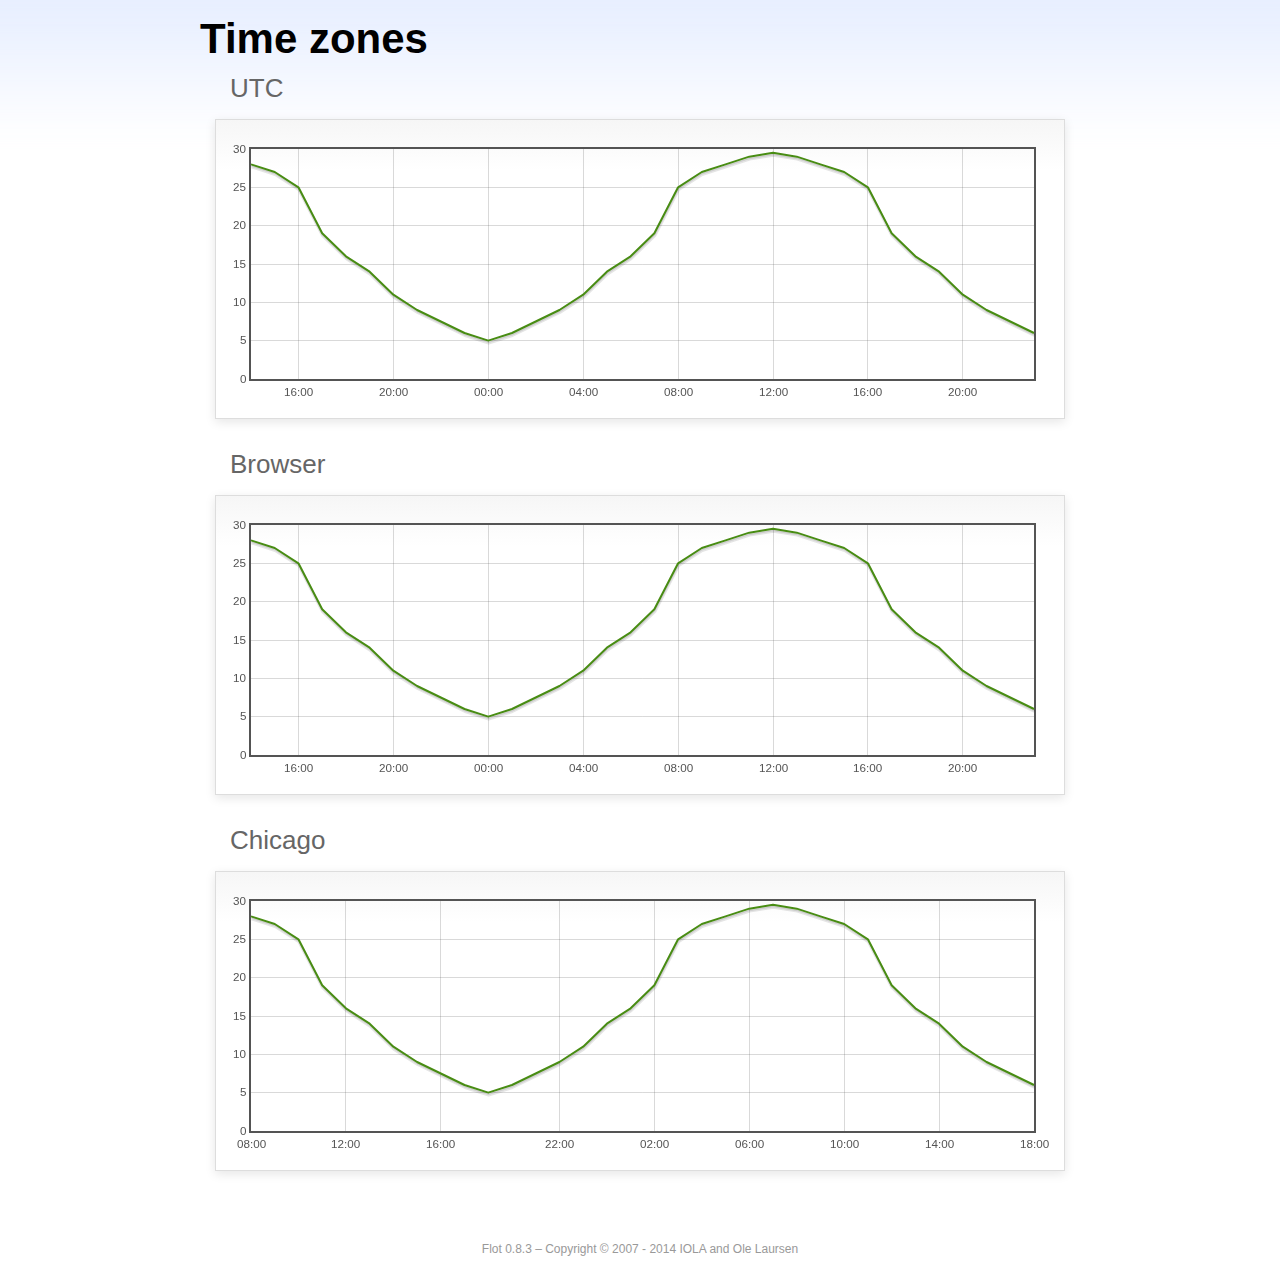
<file: static/dashboard/assets/libs/flot/examples/axes-time-zones/index.html>
<!DOCTYPE html PUBLIC "-//W3C//DTD HTML 4.01//EN" "http://www.w3.org/TR/html4/strict.dtd">
<html>
  <head>
    <meta http-equiv="Content-Type" content="text/html; charset=utf-8" />
    <title>Flot Examples: Time zones</title>
    <link href="../examples.css" rel="stylesheet" type="text/css" />
    <!--[if lte IE 8
      ]><script
        language="javascript"
        type="text/javascript"
        src="../../excanvas.min.js"
      ></script
    ><![endif]-->
    <script
      language="javascript"
      type="text/javascript"
      src="../../jquery.js"
    ></script>
    <script
      language="javascript"
      type="text/javascript"
      src="../../jquery.flot.js"
    ></script>
    <script
      language="javascript"
      type="text/javascript"
      src="../../jquery.flot.time.js"
    ></script>
    <script language="javascript" type="text/javascript" src="date.js"></script>
    <script type="text/javascript">
      $(function () {
        timezoneJS.timezone.zoneFileBasePath = "tz";
        timezoneJS.timezone.defaultZoneFile = [];
        timezoneJS.timezone.init({ async: false });

        var d = [
          [Date.UTC(2011, 2, 12, 14, 0, 0), 28],
          [Date.UTC(2011, 2, 12, 15, 0, 0), 27],
          [Date.UTC(2011, 2, 12, 16, 0, 0), 25],
          [Date.UTC(2011, 2, 12, 17, 0, 0), 19],
          [Date.UTC(2011, 2, 12, 18, 0, 0), 16],
          [Date.UTC(2011, 2, 12, 19, 0, 0), 14],
          [Date.UTC(2011, 2, 12, 20, 0, 0), 11],
          [Date.UTC(2011, 2, 12, 21, 0, 0), 9],
          [Date.UTC(2011, 2, 12, 22, 0, 0), 7.5],
          [Date.UTC(2011, 2, 12, 23, 0, 0), 6],
          [Date.UTC(2011, 2, 13, 0, 0, 0), 5],
          [Date.UTC(2011, 2, 13, 1, 0, 0), 6],
          [Date.UTC(2011, 2, 13, 2, 0, 0), 7.5],
          [Date.UTC(2011, 2, 13, 3, 0, 0), 9],
          [Date.UTC(2011, 2, 13, 4, 0, 0), 11],
          [Date.UTC(2011, 2, 13, 5, 0, 0), 14],
          [Date.UTC(2011, 2, 13, 6, 0, 0), 16],
          [Date.UTC(2011, 2, 13, 7, 0, 0), 19],
          [Date.UTC(2011, 2, 13, 8, 0, 0), 25],
          [Date.UTC(2011, 2, 13, 9, 0, 0), 27],
          [Date.UTC(2011, 2, 13, 10, 0, 0), 28],
          [Date.UTC(2011, 2, 13, 11, 0, 0), 29],
          [Date.UTC(2011, 2, 13, 12, 0, 0), 29.5],
          [Date.UTC(2011, 2, 13, 13, 0, 0), 29],
          [Date.UTC(2011, 2, 13, 14, 0, 0), 28],
          [Date.UTC(2011, 2, 13, 15, 0, 0), 27],
          [Date.UTC(2011, 2, 13, 16, 0, 0), 25],
          [Date.UTC(2011, 2, 13, 17, 0, 0), 19],
          [Date.UTC(2011, 2, 13, 18, 0, 0), 16],
          [Date.UTC(2011, 2, 13, 19, 0, 0), 14],
          [Date.UTC(2011, 2, 13, 20, 0, 0), 11],
          [Date.UTC(2011, 2, 13, 21, 0, 0), 9],
          [Date.UTC(2011, 2, 13, 22, 0, 0), 7.5],
          [Date.UTC(2011, 2, 13, 23, 0, 0), 6],
        ];

        var plot = $.plot("#placeholderUTC", [d], {
          xaxis: {
            mode: "time",
          },
        });

        var plot = $.plot("#placeholderLocal", [d], {
          xaxis: {
            mode: "time",
            timezone: "browser",
          },
        });

        var plot = $.plot("#placeholderChicago", [d], {
          xaxis: {
            mode: "time",
            timezone: "America/Chicago",
          },
        });

        // Add the Flot version string to the footer

        $("#footer").prepend("Flot " + $.plot.version + " &ndash; ");
      });
    </script>
  </head>
  <body>
    <div id="header">
      <h2>Time zones</h2>
    </div>

    <div id="content">
      <h3>UTC</h3>
      <div class="demo-container" style="height: 300px">
        <div id="placeholderUTC" class="demo-placeholder"></div>
      </div>

      <h3>Browser</h3>
      <div class="demo-container" style="height: 300px">
        <div id="placeholderLocal" class="demo-placeholder"></div>
      </div>

      <h3>Chicago</h3>
      <div class="demo-container" style="height: 300px">
        <div id="placeholderChicago" class="demo-placeholder"></div>
      </div>
    </div>

    <div id="footer">Copyright &copy; 2007 - 2014 IOLA and Ole Laursen</div>
  </body>
</html>
</file>
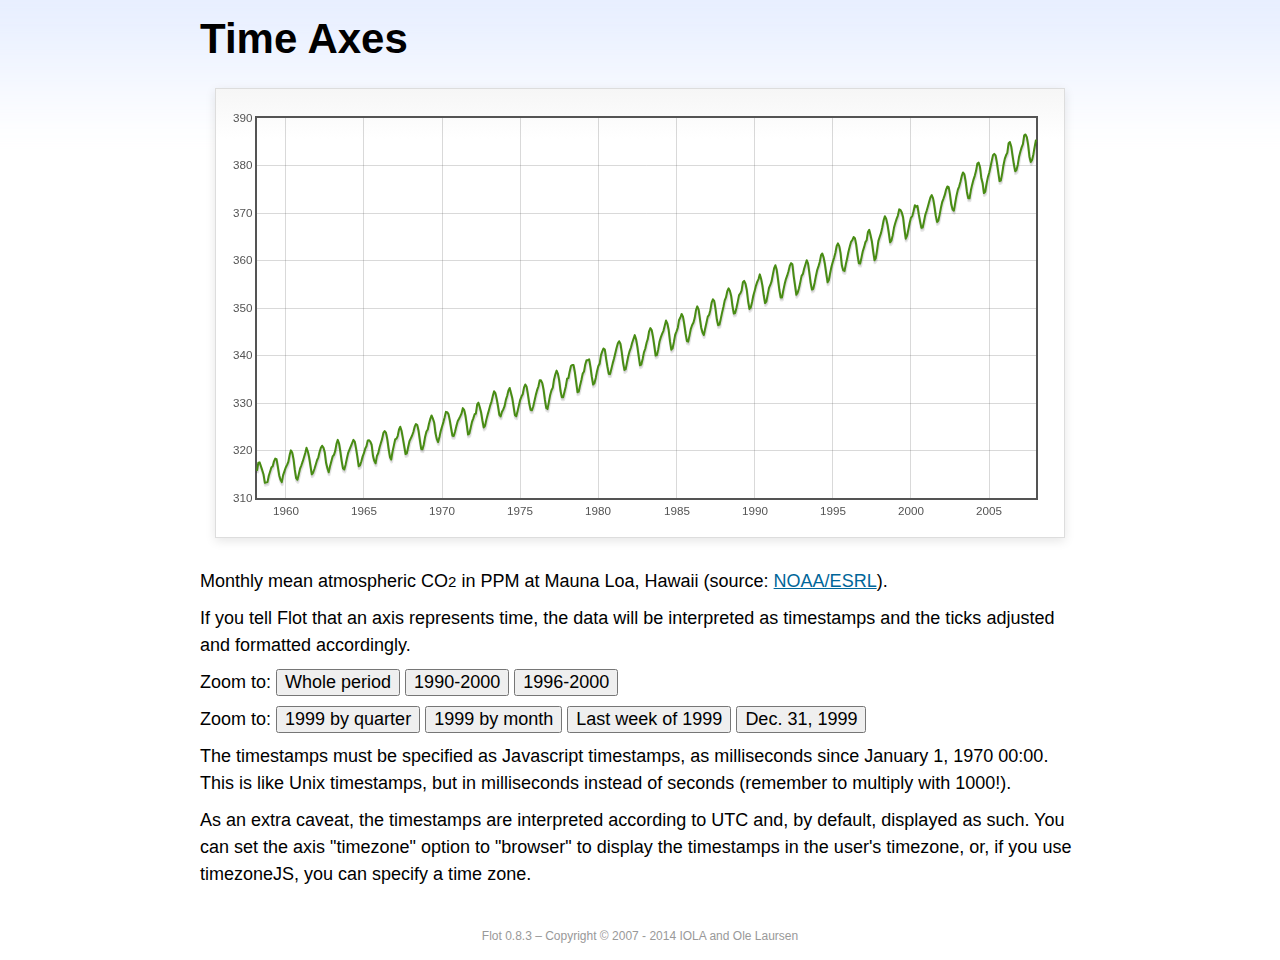
<file: static/dashboard/assets/libs/flot/examples/axes-time/index.html>
<!DOCTYPE html PUBLIC "-//W3C//DTD HTML 4.01//EN" "http://www.w3.org/TR/html4/strict.dtd">
<html>
  <head>
    <meta http-equiv="Content-Type" content="text/html; charset=utf-8" />
    <title>Flot Examples: Time Axes</title>
    <link href="../examples.css" rel="stylesheet" type="text/css" />
    <!--[if lte IE 8
      ]><script
        language="javascript"
        type="text/javascript"
        src="../../excanvas.min.js"
      ></script
    ><![endif]-->
    <script
      language="javascript"
      type="text/javascript"
      src="../../jquery.js"
    ></script>
    <script
      language="javascript"
      type="text/javascript"
      src="../../jquery.flot.js"
    ></script>
    <script
      language="javascript"
      type="text/javascript"
      src="../../jquery.flot.time.js"
    ></script>
    <script type="text/javascript">
      $(function () {
        var d = [
          [-373597200000, 315.71],
          [-370918800000, 317.45],
          [-368326800000, 317.5],
          [-363056400000, 315.86],
          [-360378000000, 314.93],
          [-357699600000, 313.19],
          [-352429200000, 313.34],
          [-349837200000, 314.67],
          [-347158800000, 315.58],
          [-344480400000, 316.47],
          [-342061200000, 316.65],
          [-339382800000, 317.71],
          [-336790800000, 318.29],
          [-334112400000, 318.16],
          [-331520400000, 316.55],
          [-328842000000, 314.8],
          [-326163600000, 313.84],
          [-323571600000, 313.34],
          [-320893200000, 314.81],
          [-318301200000, 315.59],
          [-315622800000, 316.43],
          [-312944400000, 316.97],
          [-310438800000, 317.58],
          [-307760400000, 319.03],
          [-305168400000, 320.03],
          [-302490000000, 319.59],
          [-299898000000, 318.18],
          [-297219600000, 315.91],
          [-294541200000, 314.16],
          [-291949200000, 313.83],
          [-289270800000, 315.0],
          [-286678800000, 316.19],
          [-284000400000, 316.89],
          [-281322000000, 317.7],
          [-278902800000, 318.54],
          [-276224400000, 319.48],
          [-273632400000, 320.58],
          [-270954000000, 319.78],
          [-268362000000, 318.58],
          [-265683600000, 316.79],
          [-263005200000, 314.99],
          [-260413200000, 315.31],
          [-257734800000, 316.1],
          [-255142800000, 317.01],
          [-252464400000, 317.94],
          [-249786000000, 318.56],
          [-247366800000, 319.69],
          [-244688400000, 320.58],
          [-242096400000, 321.01],
          [-239418000000, 320.61],
          [-236826000000, 319.61],
          [-234147600000, 317.4],
          [-231469200000, 316.26],
          [-228877200000, 315.42],
          [-226198800000, 316.69],
          [-223606800000, 317.69],
          [-220928400000, 318.74],
          [-218250000000, 319.08],
          [-215830800000, 319.86],
          [-213152400000, 321.39],
          [-210560400000, 322.24],
          [-207882000000, 321.47],
          [-205290000000, 319.74],
          [-202611600000, 317.77],
          [-199933200000, 316.21],
          [-197341200000, 315.99],
          [-194662800000, 317.07],
          [-192070800000, 318.36],
          [-189392400000, 319.57],
          [-178938000000, 322.23],
          [-176259600000, 321.89],
          [-173667600000, 320.44],
          [-170989200000, 318.7],
          [-168310800000, 316.7],
          [-165718800000, 316.87],
          [-163040400000, 317.68],
          [-160448400000, 318.71],
          [-157770000000, 319.44],
          [-155091600000, 320.44],
          [-152672400000, 320.89],
          [-149994000000, 322.13],
          [-147402000000, 322.16],
          [-144723600000, 321.87],
          [-142131600000, 321.21],
          [-139453200000, 318.87],
          [-136774800000, 317.81],
          [-134182800000, 317.3],
          [-131504400000, 318.87],
          [-128912400000, 319.42],
          [-126234000000, 320.62],
          [-123555600000, 321.59],
          [-121136400000, 322.39],
          [-118458000000, 323.7],
          [-115866000000, 324.07],
          [-113187600000, 323.75],
          [-110595600000, 322.4],
          [-107917200000, 320.37],
          [-105238800000, 318.64],
          [-102646800000, 318.1],
          [-99968400000, 319.79],
          [-97376400000, 321.03],
          [-94698000000, 322.33],
          [-92019600000, 322.5],
          [-89600400000, 323.04],
          [-86922000000, 324.42],
          [-84330000000, 325.0],
          [-81651600000, 324.09],
          [-79059600000, 322.55],
          [-76381200000, 320.92],
          [-73702800000, 319.26],
          [-71110800000, 319.39],
          [-68432400000, 320.72],
          [-65840400000, 321.96],
          [-63162000000, 322.57],
          [-60483600000, 323.15],
          [-57978000000, 323.89],
          [-55299600000, 325.02],
          [-52707600000, 325.57],
          [-50029200000, 325.36],
          [-47437200000, 324.14],
          [-44758800000, 322.11],
          [-42080400000, 320.33],
          [-39488400000, 320.25],
          [-36810000000, 321.32],
          [-34218000000, 322.9],
          [-31539600000, 324.0],
          [-28861200000, 324.42],
          [-26442000000, 325.64],
          [-23763600000, 326.66],
          [-21171600000, 327.38],
          [-18493200000, 326.7],
          [-15901200000, 325.89],
          [-13222800000, 323.67],
          [-10544400000, 322.38],
          [-7952400000, 321.78],
          [-5274000000, 322.85],
          [-2682000000, 324.12],
          [-3600000, 325.06],
          [2674800000, 325.98],
          [5094000000, 326.93],
          [7772400000, 328.13],
          [10364400000, 328.07],
          [13042800000, 327.66],
          [15634800000, 326.35],
          [18313200000, 324.69],
          [20991600000, 323.1],
          [23583600000, 323.07],
          [26262000000, 324.01],
          [28854000000, 325.13],
          [31532400000, 326.17],
          [34210800000, 326.68],
          [36630000000, 327.18],
          [39308400000, 327.78],
          [41900400000, 328.92],
          [44578800000, 328.57],
          [47170800000, 327.37],
          [49849200000, 325.43],
          [52527600000, 323.36],
          [55119600000, 323.56],
          [57798000000, 324.8],
          [60390000000, 326.01],
          [63068400000, 326.77],
          [65746800000, 327.63],
          [68252400000, 327.75],
          [70930800000, 329.72],
          [73522800000, 330.07],
          [76201200000, 329.09],
          [78793200000, 328.05],
          [81471600000, 326.32],
          [84150000000, 324.84],
          [86742000000, 325.2],
          [89420400000, 326.5],
          [92012400000, 327.55],
          [94690800000, 328.54],
          [97369200000, 329.56],
          [99788400000, 330.3],
          [102466800000, 331.5],
          [105058800000, 332.48],
          [107737200000, 332.07],
          [110329200000, 330.87],
          [113007600000, 329.31],
          [115686000000, 327.51],
          [118278000000, 327.18],
          [120956400000, 328.16],
          [123548400000, 328.64],
          [126226800000, 329.35],
          [128905200000, 330.71],
          [131324400000, 331.48],
          [134002800000, 332.65],
          [136594800000, 333.16],
          [139273200000, 332.06],
          [141865200000, 330.99],
          [144543600000, 329.17],
          [147222000000, 327.41],
          [149814000000, 327.2],
          [152492400000, 328.33],
          [155084400000, 329.5],
          [157762800000, 330.68],
          [160441200000, 331.41],
          [162860400000, 331.85],
          [165538800000, 333.29],
          [168130800000, 333.91],
          [170809200000, 333.4],
          [173401200000, 331.78],
          [176079600000, 329.88],
          [178758000000, 328.57],
          [181350000000, 328.46],
          [184028400000, 329.26],
          [189298800000, 331.71],
          [191977200000, 332.76],
          [194482800000, 333.48],
          [197161200000, 334.78],
          [199753200000, 334.78],
          [202431600000, 334.17],
          [205023600000, 332.78],
          [207702000000, 330.64],
          [210380400000, 328.95],
          [212972400000, 328.77],
          [215650800000, 330.23],
          [218242800000, 331.69],
          [220921200000, 332.7],
          [223599600000, 333.24],
          [226018800000, 334.96],
          [228697200000, 336.04],
          [231289200000, 336.82],
          [233967600000, 336.13],
          [236559600000, 334.73],
          [239238000000, 332.52],
          [241916400000, 331.19],
          [244508400000, 331.19],
          [247186800000, 332.35],
          [249778800000, 333.47],
          [252457200000, 335.11],
          [255135600000, 335.26],
          [257554800000, 336.6],
          [260233200000, 337.77],
          [262825200000, 338.0],
          [265503600000, 337.99],
          [268095600000, 336.48],
          [270774000000, 334.37],
          [273452400000, 332.27],
          [276044400000, 332.41],
          [278722800000, 333.76],
          [281314800000, 334.83],
          [283993200000, 336.21],
          [286671600000, 336.64],
          [289090800000, 338.12],
          [291769200000, 339.02],
          [294361200000, 339.02],
          [297039600000, 339.2],
          [299631600000, 337.58],
          [302310000000, 335.55],
          [304988400000, 333.89],
          [307580400000, 334.14],
          [310258800000, 335.26],
          [312850800000, 336.71],
          [315529200000, 337.81],
          [318207600000, 338.29],
          [320713200000, 340.04],
          [323391600000, 340.86],
          [325980000000, 341.47],
          [328658400000, 341.26],
          [331250400000, 339.29],
          [333928800000, 337.6],
          [336607200000, 336.12],
          [339202800000, 336.08],
          [341881200000, 337.22],
          [344473200000, 338.34],
          [347151600000, 339.36],
          [349830000000, 340.51],
          [352249200000, 341.57],
          [354924000000, 342.56],
          [357516000000, 343.01],
          [360194400000, 342.47],
          [362786400000, 340.71],
          [365464800000, 338.52],
          [368143200000, 336.96],
          [370738800000, 337.13],
          [373417200000, 338.58],
          [376009200000, 339.89],
          [378687600000, 340.93],
          [381366000000, 341.69],
          [383785200000, 342.69],
          [389052000000, 344.3],
          [391730400000, 343.43],
          [394322400000, 341.88],
          [397000800000, 339.89],
          [399679200000, 337.95],
          [402274800000, 338.1],
          [404953200000, 339.27],
          [407545200000, 340.67],
          [410223600000, 341.42],
          [412902000000, 342.68],
          [415321200000, 343.46],
          [417996000000, 345.1],
          [420588000000, 345.76],
          [423266400000, 345.36],
          [425858400000, 343.91],
          [428536800000, 342.05],
          [431215200000, 340.0],
          [433810800000, 340.12],
          [436489200000, 341.33],
          [439081200000, 342.94],
          [441759600000, 343.87],
          [444438000000, 344.6],
          [446943600000, 345.2],
          [452210400000, 347.36],
          [454888800000, 346.74],
          [457480800000, 345.41],
          [460159200000, 343.01],
          [462837600000, 341.23],
          [465433200000, 341.52],
          [468111600000, 342.86],
          [470703600000, 344.41],
          [473382000000, 345.09],
          [476060400000, 345.89],
          [478479600000, 347.49],
          [481154400000, 348.0],
          [483746400000, 348.75],
          [486424800000, 348.19],
          [489016800000, 346.54],
          [491695200000, 344.63],
          [494373600000, 343.03],
          [496969200000, 342.92],
          [499647600000, 344.24],
          [502239600000, 345.62],
          [504918000000, 346.43],
          [507596400000, 346.94],
          [510015600000, 347.88],
          [512690400000, 349.57],
          [515282400000, 350.35],
          [517960800000, 349.72],
          [520552800000, 347.78],
          [523231200000, 345.86],
          [525909600000, 344.84],
          [528505200000, 344.32],
          [531183600000, 345.67],
          [533775600000, 346.88],
          [536454000000, 348.19],
          [539132400000, 348.55],
          [541551600000, 349.52],
          [544226400000, 351.12],
          [546818400000, 351.84],
          [549496800000, 351.49],
          [552088800000, 349.82],
          [554767200000, 347.63],
          [557445600000, 346.38],
          [560041200000, 346.49],
          [562719600000, 347.75],
          [565311600000, 349.03],
          [567990000000, 350.2],
          [570668400000, 351.61],
          [573174000000, 352.22],
          [575848800000, 353.53],
          [578440800000, 354.14],
          [581119200000, 353.62],
          [583711200000, 352.53],
          [586389600000, 350.41],
          [589068000000, 348.84],
          [591663600000, 348.94],
          [594342000000, 350.04],
          [596934000000, 351.29],
          [599612400000, 352.72],
          [602290800000, 353.1],
          [604710000000, 353.65],
          [607384800000, 355.43],
          [609976800000, 355.7],
          [612655200000, 355.11],
          [615247200000, 353.79],
          [617925600000, 351.42],
          [620604000000, 349.81],
          [623199600000, 350.11],
          [625878000000, 351.26],
          [628470000000, 352.63],
          [631148400000, 353.64],
          [633826800000, 354.72],
          [636246000000, 355.49],
          [638920800000, 356.09],
          [641512800000, 357.08],
          [644191200000, 356.11],
          [646783200000, 354.7],
          [649461600000, 352.68],
          [652140000000, 351.05],
          [654735600000, 351.36],
          [657414000000, 352.81],
          [660006000000, 354.22],
          [662684400000, 354.85],
          [665362800000, 355.66],
          [667782000000, 357.04],
          [670456800000, 358.4],
          [673048800000, 359.0],
          [675727200000, 357.99],
          [678319200000, 356.0],
          [680997600000, 353.78],
          [683676000000, 352.2],
          [686271600000, 352.22],
          [688950000000, 353.7],
          [691542000000, 354.98],
          [694220400000, 356.09],
          [696898800000, 356.85],
          [699404400000, 357.73],
          [702079200000, 358.91],
          [704671200000, 359.45],
          [707349600000, 359.19],
          [709941600000, 356.72],
          [712620000000, 354.79],
          [715298400000, 352.79],
          [717894000000, 353.2],
          [720572400000, 354.15],
          [723164400000, 355.39],
          [725842800000, 356.77],
          [728521200000, 357.17],
          [730940400000, 358.26],
          [733615200000, 359.16],
          [736207200000, 360.07],
          [738885600000, 359.41],
          [741477600000, 357.44],
          [744156000000, 355.3],
          [746834400000, 353.87],
          [749430000000, 354.04],
          [752108400000, 355.27],
          [754700400000, 356.7],
          [757378800000, 358.0],
          [760057200000, 358.81],
          [762476400000, 359.68],
          [765151200000, 361.13],
          [767743200000, 361.48],
          [770421600000, 360.6],
          [773013600000, 359.2],
          [775692000000, 357.23],
          [778370400000, 355.42],
          [780966000000, 355.89],
          [783644400000, 357.41],
          [786236400000, 358.74],
          [788914800000, 359.73],
          [791593200000, 360.61],
          [794012400000, 361.58],
          [796687200000, 363.05],
          [799279200000, 363.62],
          [801957600000, 363.03],
          [804549600000, 361.55],
          [807228000000, 358.94],
          [809906400000, 357.93],
          [812502000000, 357.8],
          [815180400000, 359.22],
          [817772400000, 360.44],
          [820450800000, 361.83],
          [823129200000, 362.95],
          [825634800000, 363.91],
          [828309600000, 364.28],
          [830901600000, 364.94],
          [833580000000, 364.7],
          [836172000000, 363.31],
          [838850400000, 361.15],
          [841528800000, 359.4],
          [844120800000, 359.34],
          [846802800000, 360.62],
          [849394800000, 361.96],
          [852073200000, 362.81],
          [854751600000, 363.87],
          [857170800000, 364.25],
          [859845600000, 366.02],
          [862437600000, 366.46],
          [865116000000, 365.32],
          [867708000000, 364.07],
          [870386400000, 361.95],
          [873064800000, 360.06],
          [875656800000, 360.49],
          [878338800000, 362.19],
          [880930800000, 364.12],
          [883609200000, 364.99],
          [886287600000, 365.82],
          [888706800000, 366.95],
          [891381600000, 368.42],
          [893973600000, 369.33],
          [896652000000, 368.78],
          [899244000000, 367.59],
          [901922400000, 365.84],
          [904600800000, 363.83],
          [907192800000, 364.18],
          [909874800000, 365.34],
          [912466800000, 366.93],
          [915145200000, 367.94],
          [917823600000, 368.82],
          [920242800000, 369.46],
          [922917600000, 370.77],
          [925509600000, 370.66],
          [928188000000, 370.1],
          [930780000000, 369.08],
          [933458400000, 366.66],
          [936136800000, 364.6],
          [938728800000, 365.17],
          [941410800000, 366.51],
          [944002800000, 367.89],
          [946681200000, 369.04],
          [949359600000, 369.35],
          [951865200000, 370.38],
          [954540000000, 371.63],
          [957132000000, 371.32],
          [959810400000, 371.53],
          [962402400000, 369.75],
          [965080800000, 368.23],
          [967759200000, 366.87],
          [970351200000, 366.94],
          [973033200000, 368.27],
          [975625200000, 369.64],
          [978303600000, 370.46],
          [980982000000, 371.44],
          [983401200000, 372.37],
          [986076000000, 373.33],
          [988668000000, 373.77],
          [991346400000, 373.09],
          [993938400000, 371.51],
          [996616800000, 369.55],
          [999295200000, 368.12],
          [1001887200000, 368.38],
          [1004569200000, 369.66],
          [1007161200000, 371.11],
          [1009839600000, 372.36],
          [1012518000000, 373.09],
          [1014937200000, 373.81],
          [1017612000000, 374.93],
          [1020204000000, 375.58],
          [1022882400000, 375.44],
          [1025474400000, 373.86],
          [1028152800000, 371.77],
          [1030831200000, 370.73],
          [1033423200000, 370.5],
          [1036105200000, 372.18],
          [1038697200000, 373.7],
          [1041375600000, 374.92],
          [1044054000000, 375.62],
          [1046473200000, 376.51],
          [1049148000000, 377.75],
          [1051740000000, 378.54],
          [1054418400000, 378.2],
          [1057010400000, 376.68],
          [1059688800000, 374.43],
          [1062367200000, 373.11],
          [1064959200000, 373.1],
          [1067641200000, 374.77],
          [1070233200000, 375.97],
          [1072911600000, 377.03],
          [1075590000000, 377.87],
          [1078095600000, 378.88],
          [1080770400000, 380.42],
          [1083362400000, 380.62],
          [1086040800000, 379.7],
          [1088632800000, 377.43],
          [1091311200000, 376.32],
          [1093989600000, 374.19],
          [1096581600000, 374.47],
          [1099263600000, 376.15],
          [1101855600000, 377.51],
          [1104534000000, 378.43],
          [1107212400000, 379.7],
          [1109631600000, 380.92],
          [1112306400000, 382.18],
          [1114898400000, 382.45],
          [1117576800000, 382.14],
          [1120168800000, 380.6],
          [1122847200000, 378.64],
          [1125525600000, 376.73],
          [1128117600000, 376.84],
          [1130799600000, 378.29],
          [1133391600000, 380.06],
          [1136070000000, 381.4],
          [1138748400000, 382.2],
          [1141167600000, 382.66],
          [1143842400000, 384.69],
          [1146434400000, 384.94],
          [1149112800000, 384.01],
          [1151704800000, 382.14],
          [1154383200000, 380.31],
          [1157061600000, 378.81],
          [1159653600000, 379.03],
          [1162335600000, 380.17],
          [1164927600000, 381.85],
          [1167606000000, 382.94],
          [1170284400000, 383.86],
          [1172703600000, 384.49],
          [1175378400000, 386.37],
          [1177970400000, 386.54],
          [1180648800000, 385.98],
          [1183240800000, 384.36],
          [1185919200000, 381.85],
          [1188597600000, 380.74],
          [1191189600000, 381.15],
          [1193871600000, 382.38],
          [1196463600000, 383.94],
          [1199142000000, 385.44],
        ];

        $.plot("#placeholder", [d], {
          xaxis: { mode: "time" },
        });

        $("#whole").click(function () {
          $.plot("#placeholder", [d], {
            xaxis: { mode: "time" },
          });
        });

        $("#nineties").click(function () {
          $.plot("#placeholder", [d], {
            xaxis: {
              mode: "time",
              min: new Date(1990, 0, 1).getTime(),
              max: new Date(2000, 0, 1).getTime(),
            },
          });
        });

        $("#latenineties").click(function () {
          $.plot("#placeholder", [d], {
            xaxis: {
              mode: "time",
              minTickSize: [1, "year"],
              min: new Date(1996, 0, 1).getTime(),
              max: new Date(2000, 0, 1).getTime(),
            },
          });
        });

        $("#ninetyninequarters").click(function () {
          $.plot("#placeholder", [d], {
            xaxis: {
              mode: "time",
              minTickSize: [1, "quarter"],
              min: new Date(1999, 0, 1).getTime(),
              max: new Date(2000, 0, 1).getTime(),
            },
          });
        });

        $("#ninetynine").click(function () {
          $.plot("#placeholder", [d], {
            xaxis: {
              mode: "time",
              minTickSize: [1, "month"],
              min: new Date(1999, 0, 1).getTime(),
              max: new Date(2000, 0, 1).getTime(),
            },
          });
        });

        $("#lastweekninetynine").click(function () {
          $.plot("#placeholder", [d], {
            xaxis: {
              mode: "time",
              minTickSize: [1, "day"],
              min: new Date(1999, 11, 25).getTime(),
              max: new Date(2000, 0, 1).getTime(),
              timeformat: "%a",
            },
          });
        });

        $("#lastdayninetynine").click(function () {
          $.plot("#placeholder", [d], {
            xaxis: {
              mode: "time",
              minTickSize: [1, "hour"],
              min: new Date(1999, 11, 31).getTime(),
              max: new Date(2000, 0, 1).getTime(),
              twelveHourClock: true,
            },
          });
        });

        // Add the Flot version string to the footer

        $("#footer").prepend("Flot " + $.plot.version + " &ndash; ");
      });
    </script>
  </head>
  <body>
    <div id="header">
      <h2>Time Axes</h2>
    </div>

    <div id="content">
      <div class="demo-container">
        <div id="placeholder" class="demo-placeholder"></div>
      </div>

      <p>
        Monthly mean atmospheric CO<sub>2</sub> in PPM at Mauna Loa, Hawaii
        (source:
        <a href="http://www.esrl.noaa.gov/gmd/ccgg/trends/">NOAA/ESRL</a>).
      </p>

      <p>
        If you tell Flot that an axis represents time, the data will be
        interpreted as timestamps and the ticks adjusted and formatted
        accordingly.
      </p>

      <p>
        Zoom to: <button id="whole">Whole period</button>
        <button id="nineties">1990-2000</button>
        <button id="latenineties">1996-2000</button>
      </p>

      <p>
        Zoom to: <button id="ninetyninequarters">1999 by quarter</button>
        <button id="ninetynine">1999 by month</button>
        <button id="lastweekninetynine">Last week of 1999</button>
        <button id="lastdayninetynine">Dec. 31, 1999</button>
      </p>

      <p>
        The timestamps must be specified as Javascript timestamps, as
        milliseconds since January 1, 1970 00:00. This is like Unix timestamps,
        but in milliseconds instead of seconds (remember to multiply with
        1000!).
      </p>

      <p>
        As an extra caveat, the timestamps are interpreted according to UTC and,
        by default, displayed as such. You can set the axis "timezone" option to
        "browser" to display the timestamps in the user's timezone, or, if you
        use timezoneJS, you can specify a time zone.
      </p>
    </div>

    <div id="footer">Copyright &copy; 2007 - 2014 IOLA and Ole Laursen</div>
  </body>
</html>
</file>
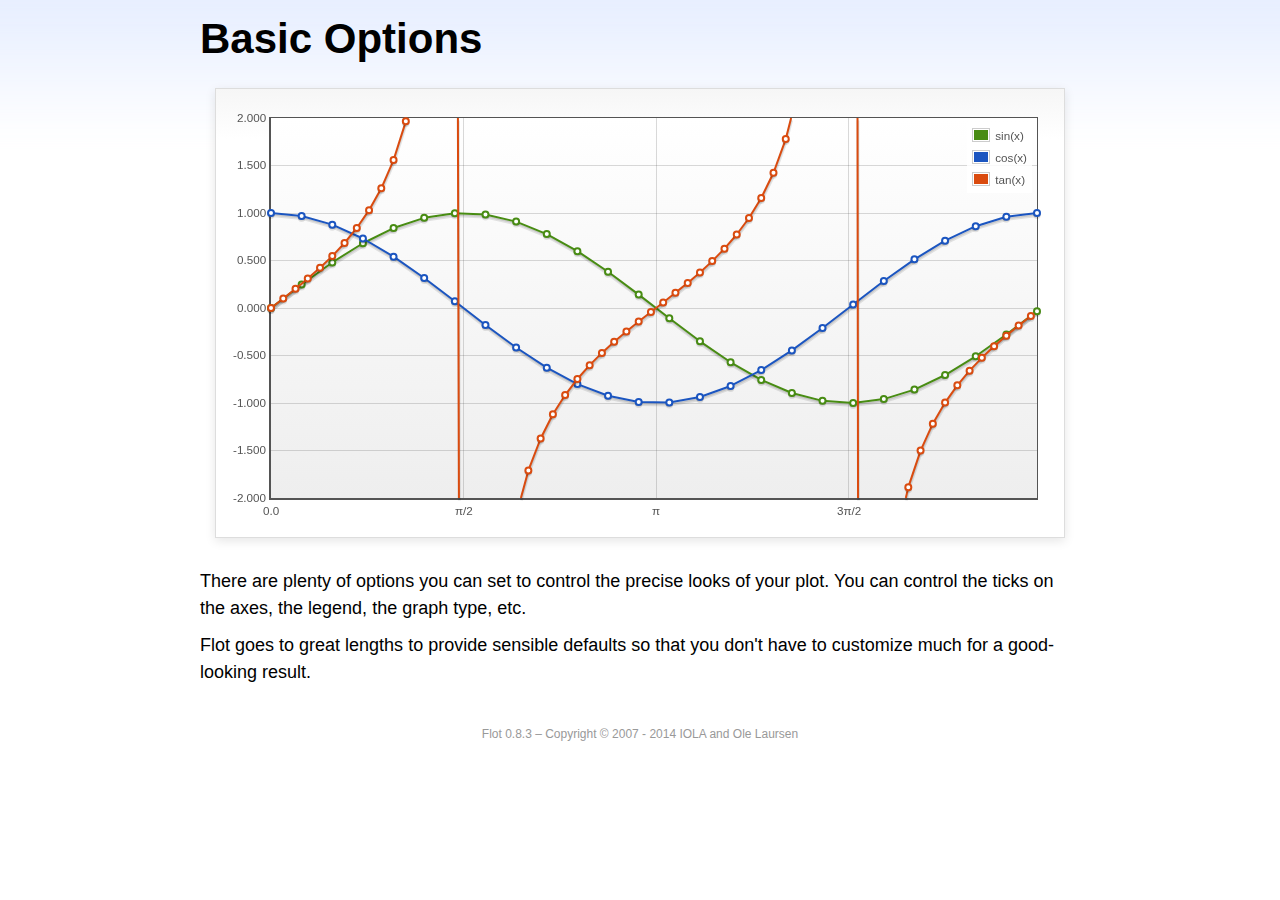
<file: static/dashboard/assets/libs/flot/examples/basic-options/index.html>
<!DOCTYPE html PUBLIC "-//W3C//DTD HTML 4.01//EN" "http://www.w3.org/TR/html4/strict.dtd">
<html>
  <head>
    <meta http-equiv="Content-Type" content="text/html; charset=utf-8" />
    <title>Flot Examples: Basic Options</title>
    <link href="../examples.css" rel="stylesheet" type="text/css" />
    <!--[if lte IE 8
      ]><script
        language="javascript"
        type="text/javascript"
        src="../../excanvas.min.js"
      ></script
    ><![endif]-->
    <script
      language="javascript"
      type="text/javascript"
      src="../../jquery.js"
    ></script>
    <script
      language="javascript"
      type="text/javascript"
      src="../../jquery.flot.js"
    ></script>
    <script type="text/javascript">
      $(function () {
        var d1 = [];
        for (var i = 0; i < Math.PI * 2; i += 0.25) {
          d1.push([i, Math.sin(i)]);
        }

        var d2 = [];
        for (var i = 0; i < Math.PI * 2; i += 0.25) {
          d2.push([i, Math.cos(i)]);
        }

        var d3 = [];
        for (var i = 0; i < Math.PI * 2; i += 0.1) {
          d3.push([i, Math.tan(i)]);
        }

        $.plot(
          "#placeholder",
          [
            { label: "sin(x)", data: d1 },
            { label: "cos(x)", data: d2 },
            { label: "tan(x)", data: d3 },
          ],
          {
            series: {
              lines: { show: true },
              points: { show: true },
            },
            xaxis: {
              ticks: [
                0,
                [Math.PI / 2, "\u03c0/2"],
                [Math.PI, "\u03c0"],
                [(Math.PI * 3) / 2, "3\u03c0/2"],
                [Math.PI * 2, "2\u03c0"],
              ],
            },
            yaxis: {
              ticks: 10,
              min: -2,
              max: 2,
              tickDecimals: 3,
            },
            grid: {
              backgroundColor: { colors: ["#fff", "#eee"] },
              borderWidth: {
                top: 1,
                right: 1,
                bottom: 2,
                left: 2,
              },
            },
          }
        );

        // Add the Flot version string to the footer

        $("#footer").prepend("Flot " + $.plot.version + " &ndash; ");
      });
    </script>
  </head>
  <body>
    <div id="header">
      <h2>Basic Options</h2>
    </div>

    <div id="content">
      <div class="demo-container">
        <div id="placeholder" class="demo-placeholder"></div>
      </div>

      <p>
        There are plenty of options you can set to control the precise looks of
        your plot. You can control the ticks on the axes, the legend, the graph
        type, etc.
      </p>

      <p>
        Flot goes to great lengths to provide sensible defaults so that you
        don't have to customize much for a good-looking result.
      </p>
    </div>

    <div id="footer">Copyright &copy; 2007 - 2014 IOLA and Ole Laursen</div>
  </body>
</html>
</file>
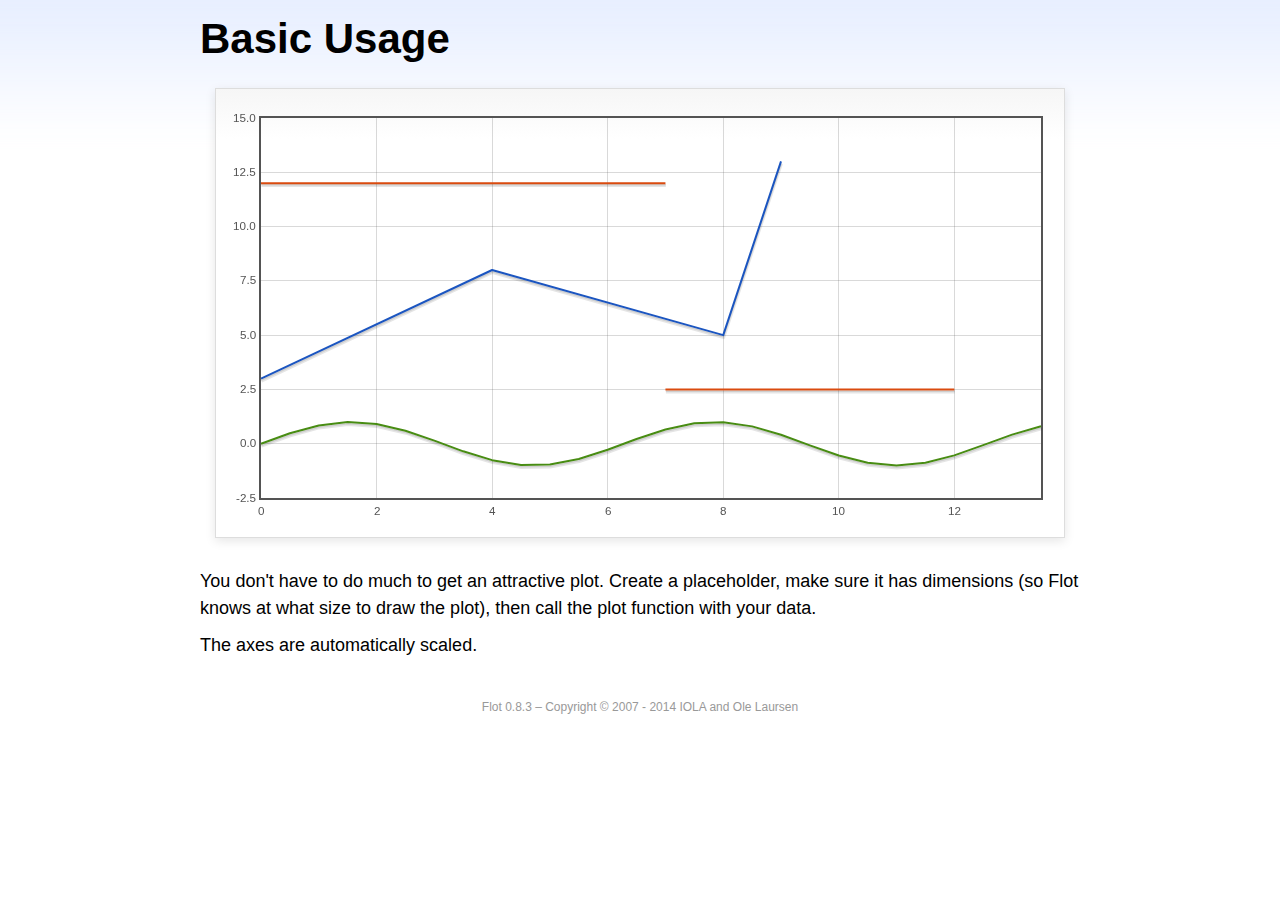
<file: static/dashboard/assets/libs/flot/examples/basic-usage/index.html>
<!DOCTYPE html PUBLIC "-//W3C//DTD HTML 4.01//EN" "http://www.w3.org/TR/html4/strict.dtd">
<html>
  <head>
    <meta http-equiv="Content-Type" content="text/html; charset=utf-8" />
    <title>Flot Examples: Basic Usage</title>
    <link href="../examples.css" rel="stylesheet" type="text/css" />
    <!--[if lte IE 8
      ]><script
        language="javascript"
        type="text/javascript"
        src="../../excanvas.min.js"
      ></script
    ><![endif]-->
    <script
      language="javascript"
      type="text/javascript"
      src="../../jquery.js"
    ></script>
    <script
      language="javascript"
      type="text/javascript"
      src="../../jquery.flot.js"
    ></script>
    <script type="text/javascript">
      $(function () {
        var d1 = [];
        for (var i = 0; i < 14; i += 0.5) {
          d1.push([i, Math.sin(i)]);
        }

        var d2 = [
          [0, 3],
          [4, 8],
          [8, 5],
          [9, 13],
        ];

        // A null signifies separate line segments

        var d3 = [[0, 12], [7, 12], null, [7, 2.5], [12, 2.5]];

        $.plot("#placeholder", [d1, d2, d3]);

        // Add the Flot version string to the footer

        $("#footer").prepend("Flot " + $.plot.version + " &ndash; ");
      });
    </script>
  </head>
  <body>
    <div id="header">
      <h2>Basic Usage</h2>
    </div>

    <div id="content">
      <div class="demo-container">
        <div id="placeholder" class="demo-placeholder"></div>
      </div>

      <p>
        You don't have to do much to get an attractive plot. Create a
        placeholder, make sure it has dimensions (so Flot knows at what size to
        draw the plot), then call the plot function with your data.
      </p>

      <p>The axes are automatically scaled.</p>
    </div>

    <div id="footer">Copyright &copy; 2007 - 2014 IOLA and Ole Laursen</div>
  </body>
</html>
</file>
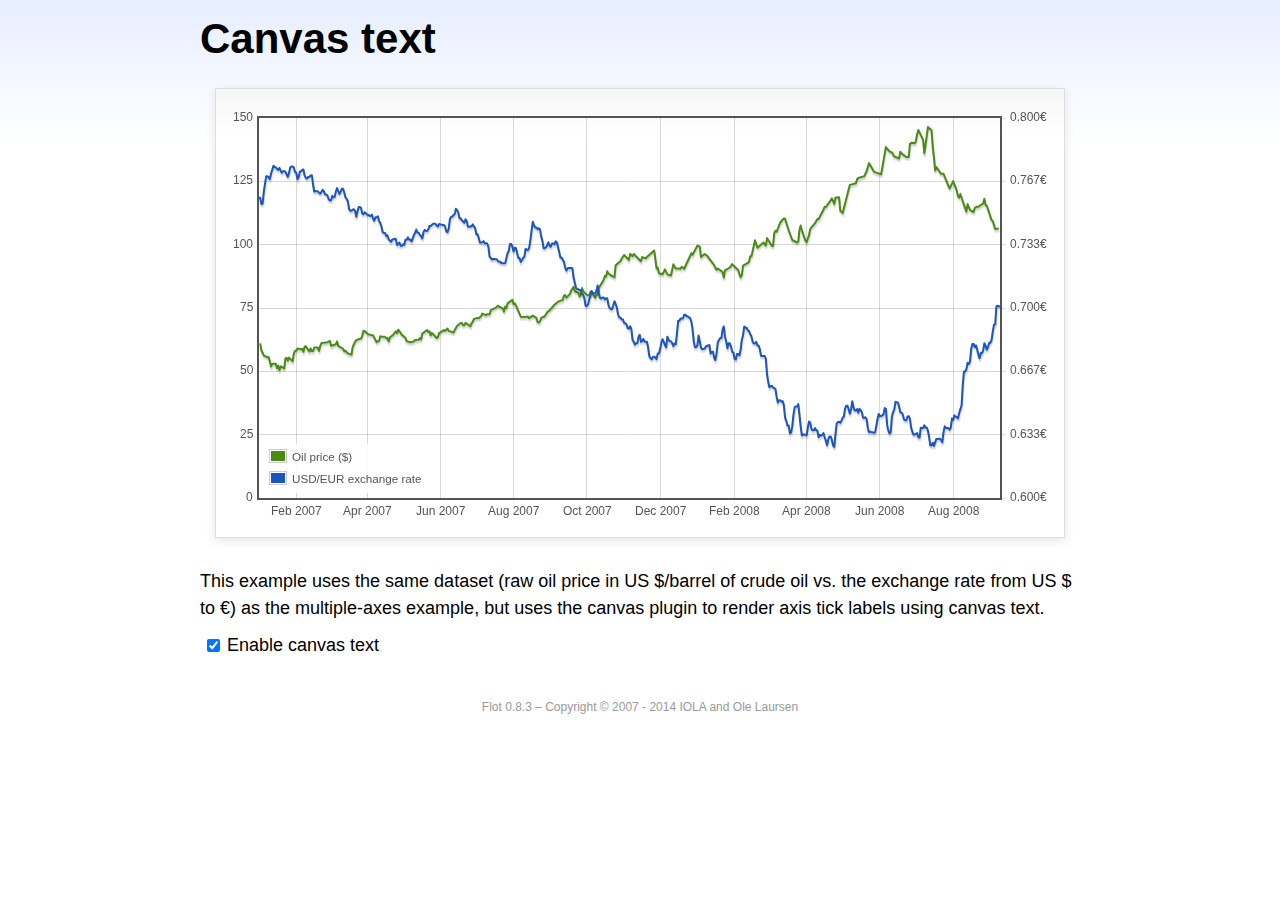
<file: static/dashboard/assets/libs/flot/examples/canvas/index.html>
<!DOCTYPE html PUBLIC "-//W3C//DTD HTML 4.01//EN" "http://www.w3.org/TR/html4/strict.dtd">
<html>
  <head>
    <meta http-equiv="Content-Type" content="text/html; charset=utf-8" />
    <title>Flot Examples: Canvas text</title>
    <link href="../examples.css" rel="stylesheet" type="text/css" />
    <!--[if lte IE 8
      ]><script
        language="javascript"
        type="text/javascript"
        src="../../excanvas.min.js"
      ></script
    ><![endif]-->
    <script
      language="javascript"
      type="text/javascript"
      src="../../jquery.js"
    ></script>
    <script
      language="javascript"
      type="text/javascript"
      src="../../jquery.flot.js"
    ></script>
    <script
      language="javascript"
      type="text/javascript"
      src="../../jquery.flot.time.js"
    ></script>
    <script
      language="javascript"
      type="text/javascript"
      src="../../jquery.flot.canvas.js"
    ></script>
    <script type="text/javascript">
      $(function () {
        var oilPrices = [
          [1167692400000, 61.05],
          [1167778800000, 58.32],
          [1167865200000, 57.35],
          [1167951600000, 56.31],
          [1168210800000, 55.55],
          [1168297200000, 55.64],
          [1168383600000, 54.02],
          [1168470000000, 51.88],
          [1168556400000, 52.99],
          [1168815600000, 52.99],
          [1168902000000, 51.21],
          [1168988400000, 52.24],
          [1169074800000, 50.48],
          [1169161200000, 51.99],
          [1169420400000, 51.13],
          [1169506800000, 55.04],
          [1169593200000, 55.37],
          [1169679600000, 54.23],
          [1169766000000, 55.42],
          [1170025200000, 54.01],
          [1170111600000, 56.97],
          [1170198000000, 58.14],
          [1170284400000, 58.14],
          [1170370800000, 59.02],
          [1170630000000, 58.74],
          [1170716400000, 58.88],
          [1170802800000, 57.71],
          [1170889200000, 59.71],
          [1170975600000, 59.89],
          [1171234800000, 57.81],
          [1171321200000, 59.06],
          [1171407600000, 58.0],
          [1171494000000, 57.99],
          [1171580400000, 59.39],
          [1171839600000, 59.39],
          [1171926000000, 58.07],
          [1172012400000, 60.07],
          [1172098800000, 61.14],
          [1172444400000, 61.39],
          [1172530800000, 61.46],
          [1172617200000, 61.79],
          [1172703600000, 62.0],
          [1172790000000, 60.07],
          [1173135600000, 60.69],
          [1173222000000, 61.82],
          [1173308400000, 60.05],
          [1173654000000, 58.91],
          [1173740400000, 57.93],
          [1173826800000, 58.16],
          [1173913200000, 57.55],
          [1173999600000, 57.11],
          [1174258800000, 56.59],
          [1174345200000, 59.61],
          [1174518000000, 61.69],
          [1174604400000, 62.28],
          [1174860000000, 62.91],
          [1174946400000, 62.93],
          [1175032800000, 64.03],
          [1175119200000, 66.03],
          [1175205600000, 65.87],
          [1175464800000, 64.64],
          [1175637600000, 64.38],
          [1175724000000, 64.28],
          [1175810400000, 64.28],
          [1176069600000, 61.51],
          [1176156000000, 61.89],
          [1176242400000, 62.01],
          [1176328800000, 63.85],
          [1176415200000, 63.63],
          [1176674400000, 63.61],
          [1176760800000, 63.1],
          [1176847200000, 63.13],
          [1176933600000, 61.83],
          [1177020000000, 63.38],
          [1177279200000, 64.58],
          [1177452000000, 65.84],
          [1177538400000, 65.06],
          [1177624800000, 66.46],
          [1177884000000, 64.4],
          [1178056800000, 63.68],
          [1178143200000, 63.19],
          [1178229600000, 61.93],
          [1178488800000, 61.47],
          [1178575200000, 61.55],
          [1178748000000, 61.81],
          [1178834400000, 62.37],
          [1179093600000, 62.46],
          [1179180000000, 63.17],
          [1179266400000, 62.55],
          [1179352800000, 64.94],
          [1179698400000, 66.27],
          [1179784800000, 65.5],
          [1179871200000, 65.77],
          [1179957600000, 64.18],
          [1180044000000, 65.2],
          [1180389600000, 63.15],
          [1180476000000, 63.49],
          [1180562400000, 65.08],
          [1180908000000, 66.3],
          [1180994400000, 65.96],
          [1181167200000, 66.93],
          [1181253600000, 65.98],
          [1181599200000, 65.35],
          [1181685600000, 66.26],
          [1181858400000, 68.0],
          [1182117600000, 69.09],
          [1182204000000, 69.1],
          [1182290400000, 68.19],
          [1182376800000, 68.19],
          [1182463200000, 69.14],
          [1182722400000, 68.19],
          [1182808800000, 67.77],
          [1182895200000, 68.97],
          [1182981600000, 69.57],
          [1183068000000, 70.68],
          [1183327200000, 71.09],
          [1183413600000, 70.92],
          [1183586400000, 71.81],
          [1183672800000, 72.81],
          [1183932000000, 72.19],
          [1184018400000, 72.56],
          [1184191200000, 72.5],
          [1184277600000, 74.15],
          [1184623200000, 75.05],
          [1184796000000, 75.92],
          [1184882400000, 75.57],
          [1185141600000, 74.89],
          [1185228000000, 73.56],
          [1185314400000, 75.57],
          [1185400800000, 74.95],
          [1185487200000, 76.83],
          [1185832800000, 78.21],
          [1185919200000, 76.53],
          [1186005600000, 76.86],
          [1186092000000, 76.0],
          [1186437600000, 71.59],
          [1186696800000, 71.47],
          [1186956000000, 71.62],
          [1187042400000, 71.0],
          [1187301600000, 71.98],
          [1187560800000, 71.12],
          [1187647200000, 69.47],
          [1187733600000, 69.26],
          [1187820000000, 69.83],
          [1187906400000, 71.09],
          [1188165600000, 71.73],
          [1188338400000, 73.36],
          [1188511200000, 74.04],
          [1188856800000, 76.3],
          [1189116000000, 77.49],
          [1189461600000, 78.23],
          [1189548000000, 79.91],
          [1189634400000, 80.09],
          [1189720800000, 79.1],
          [1189980000000, 80.57],
          [1190066400000, 81.93],
          [1190239200000, 83.32],
          [1190325600000, 81.62],
          [1190584800000, 80.95],
          [1190671200000, 79.53],
          [1190757600000, 80.3],
          [1190844000000, 82.88],
          [1190930400000, 81.66],
          [1191189600000, 80.24],
          [1191276000000, 80.05],
          [1191362400000, 79.94],
          [1191448800000, 81.44],
          [1191535200000, 81.22],
          [1191794400000, 79.02],
          [1191880800000, 80.26],
          [1191967200000, 80.3],
          [1192053600000, 83.08],
          [1192140000000, 83.69],
          [1192399200000, 86.13],
          [1192485600000, 87.61],
          [1192572000000, 87.4],
          [1192658400000, 89.47],
          [1192744800000, 88.6],
          [1193004000000, 87.56],
          [1193090400000, 87.56],
          [1193176800000, 87.1],
          [1193263200000, 91.86],
          [1193612400000, 93.53],
          [1193698800000, 94.53],
          [1193871600000, 95.93],
          [1194217200000, 93.98],
          [1194303600000, 96.37],
          [1194476400000, 95.46],
          [1194562800000, 96.32],
          [1195081200000, 93.43],
          [1195167600000, 95.1],
          [1195426800000, 94.64],
          [1195513200000, 95.1],
          [1196031600000, 97.7],
          [1196118000000, 94.42],
          [1196204400000, 90.62],
          [1196290800000, 91.01],
          [1196377200000, 88.71],
          [1196636400000, 88.32],
          [1196809200000, 90.23],
          [1196982000000, 88.28],
          [1197241200000, 87.86],
          [1197327600000, 90.02],
          [1197414000000, 92.25],
          [1197586800000, 90.63],
          [1197846000000, 90.63],
          [1197932400000, 90.49],
          [1198018800000, 91.24],
          [1198105200000, 91.06],
          [1198191600000, 90.49],
          [1198710000000, 96.62],
          [1198796400000, 96.0],
          [1199142000000, 99.62],
          [1199314800000, 99.18],
          [1199401200000, 95.09],
          [1199660400000, 96.33],
          [1199833200000, 95.67],
          [1200351600000, 91.9],
          [1200438000000, 90.84],
          [1200524400000, 90.13],
          [1200610800000, 90.57],
          [1200956400000, 89.21],
          [1201042800000, 86.99],
          [1201129200000, 89.85],
          [1201474800000, 90.99],
          [1201561200000, 91.64],
          [1201647600000, 92.33],
          [1201734000000, 91.75],
          [1202079600000, 90.02],
          [1202166000000, 88.41],
          [1202252400000, 87.14],
          [1202338800000, 88.11],
          [1202425200000, 91.77],
          [1202770800000, 92.78],
          [1202857200000, 93.27],
          [1202943600000, 95.46],
          [1203030000000, 95.46],
          [1203289200000, 101.74],
          [1203462000000, 98.81],
          [1203894000000, 100.88],
          [1204066800000, 99.64],
          [1204153200000, 102.59],
          [1204239600000, 101.84],
          [1204498800000, 99.52],
          [1204585200000, 99.52],
          [1204671600000, 104.52],
          [1204758000000, 105.47],
          [1204844400000, 105.15],
          [1205103600000, 108.75],
          [1205276400000, 109.92],
          [1205362800000, 110.33],
          [1205449200000, 110.21],
          [1205708400000, 105.68],
          [1205967600000, 101.84],
          [1206313200000, 100.86],
          [1206399600000, 101.22],
          [1206486000000, 105.9],
          [1206572400000, 107.58],
          [1206658800000, 105.62],
          [1206914400000, 101.58],
          [1207000800000, 100.98],
          [1207173600000, 103.83],
          [1207260000000, 106.23],
          [1207605600000, 108.5],
          [1207778400000, 110.11],
          [1207864800000, 110.14],
          [1208210400000, 113.79],
          [1208296800000, 114.93],
          [1208383200000, 114.86],
          [1208728800000, 117.48],
          [1208815200000, 118.3],
          [1208988000000, 116.06],
          [1209074400000, 118.52],
          [1209333600000, 118.75],
          [1209420000000, 113.46],
          [1209592800000, 112.52],
          [1210024800000, 121.84],
          [1210111200000, 123.53],
          [1210197600000, 123.69],
          [1210543200000, 124.23],
          [1210629600000, 125.8],
          [1210716000000, 126.29],
          [1211148000000, 127.05],
          [1211320800000, 129.07],
          [1211493600000, 132.19],
          [1211839200000, 128.85],
          [1212357600000, 127.76],
          [1212703200000, 138.54],
          [1212962400000, 136.8],
          [1213135200000, 136.38],
          [1213308000000, 134.86],
          [1213653600000, 134.01],
          [1213740000000, 136.68],
          [1213912800000, 135.65],
          [1214172000000, 134.62],
          [1214258400000, 134.62],
          [1214344800000, 134.62],
          [1214431200000, 139.64],
          [1214517600000, 140.21],
          [1214776800000, 140.0],
          [1214863200000, 140.97],
          [1214949600000, 143.57],
          [1215036000000, 145.29],
          [1215381600000, 141.37],
          [1215468000000, 136.04],
          [1215727200000, 146.4],
          [1215986400000, 145.18],
          [1216072800000, 138.74],
          [1216159200000, 134.6],
          [1216245600000, 129.29],
          [1216332000000, 130.65],
          [1216677600000, 127.95],
          [1216850400000, 127.95],
          [1217282400000, 122.19],
          [1217455200000, 124.08],
          [1217541600000, 125.1],
          [1217800800000, 121.41],
          [1217887200000, 119.17],
          [1217973600000, 118.58],
          [1218060000000, 120.02],
          [1218405600000, 114.45],
          [1218492000000, 113.01],
          [1218578400000, 116.0],
          [1218751200000, 113.77],
          [1219010400000, 112.87],
          [1219096800000, 114.53],
          [1219269600000, 114.98],
          [1219356000000, 114.98],
          [1219701600000, 116.27],
          [1219788000000, 118.15],
          [1219874400000, 115.59],
          [1219960800000, 115.46],
          [1220306400000, 109.71],
          [1220392800000, 109.35],
          [1220565600000, 106.23],
          [1220824800000, 106.34],
        ];

        var exchangeRates = [
          [1167606000000, 0.758],
          [1167692400000, 0.758],
          [1167778800000, 0.7547],
          [1167865200000, 0.7549],
          [1167951600000, 0.7613],
          [1168038000000, 0.7655],
          [1168124400000, 0.7693],
          [1168210800000, 0.7694],
          [1168297200000, 0.7688],
          [1168383600000, 0.7678],
          [1168470000000, 0.7708],
          [1168556400000, 0.7727],
          [1168642800000, 0.7749],
          [1168729200000, 0.7741],
          [1168815600000, 0.7741],
          [1168902000000, 0.7732],
          [1168988400000, 0.7727],
          [1169074800000, 0.7737],
          [1169161200000, 0.7724],
          [1169247600000, 0.7712],
          [1169334000000, 0.772],
          [1169420400000, 0.7721],
          [1169506800000, 0.7717],
          [1169593200000, 0.7704],
          [1169679600000, 0.769],
          [1169766000000, 0.7711],
          [1169852400000, 0.774],
          [1169938800000, 0.7745],
          [1170025200000, 0.7745],
          [1170111600000, 0.774],
          [1170198000000, 0.7716],
          [1170284400000, 0.7713],
          [1170370800000, 0.7678],
          [1170457200000, 0.7688],
          [1170543600000, 0.7718],
          [1170630000000, 0.7718],
          [1170716400000, 0.7728],
          [1170802800000, 0.7729],
          [1170889200000, 0.7698],
          [1170975600000, 0.7685],
          [1171062000000, 0.7681],
          [1171148400000, 0.769],
          [1171234800000, 0.769],
          [1171321200000, 0.7698],
          [1171407600000, 0.7699],
          [1171494000000, 0.7651],
          [1171580400000, 0.7613],
          [1171666800000, 0.7616],
          [1171753200000, 0.7614],
          [1171839600000, 0.7614],
          [1171926000000, 0.7607],
          [1172012400000, 0.7602],
          [1172098800000, 0.7611],
          [1172185200000, 0.7622],
          [1172271600000, 0.7615],
          [1172358000000, 0.7598],
          [1172444400000, 0.7598],
          [1172530800000, 0.7592],
          [1172617200000, 0.7573],
          [1172703600000, 0.7566],
          [1172790000000, 0.7567],
          [1172876400000, 0.7591],
          [1172962800000, 0.7582],
          [1173049200000, 0.7585],
          [1173135600000, 0.7613],
          [1173222000000, 0.7631],
          [1173308400000, 0.7615],
          [1173394800000, 0.76],
          [1173481200000, 0.7613],
          [1173567600000, 0.7627],
          [1173654000000, 0.7627],
          [1173740400000, 0.7608],
          [1173826800000, 0.7583],
          [1173913200000, 0.7575],
          [1173999600000, 0.7562],
          [1174086000000, 0.752],
          [1174172400000, 0.7512],
          [1174258800000, 0.7512],
          [1174345200000, 0.7517],
          [1174431600000, 0.752],
          [1174518000000, 0.7511],
          [1174604400000, 0.748],
          [1174690800000, 0.7509],
          [1174777200000, 0.7531],
          [1174860000000, 0.7531],
          [1174946400000, 0.7527],
          [1175032800000, 0.7498],
          [1175119200000, 0.7493],
          [1175205600000, 0.7504],
          [1175292000000, 0.75],
          [1175378400000, 0.7491],
          [1175464800000, 0.7491],
          [1175551200000, 0.7485],
          [1175637600000, 0.7484],
          [1175724000000, 0.7492],
          [1175810400000, 0.7471],
          [1175896800000, 0.7459],
          [1175983200000, 0.7477],
          [1176069600000, 0.7477],
          [1176156000000, 0.7483],
          [1176242400000, 0.7458],
          [1176328800000, 0.7448],
          [1176415200000, 0.743],
          [1176501600000, 0.7399],
          [1176588000000, 0.7395],
          [1176674400000, 0.7395],
          [1176760800000, 0.7378],
          [1176847200000, 0.7382],
          [1176933600000, 0.7362],
          [1177020000000, 0.7355],
          [1177106400000, 0.7348],
          [1177192800000, 0.7361],
          [1177279200000, 0.7361],
          [1177365600000, 0.7365],
          [1177452000000, 0.7362],
          [1177538400000, 0.7331],
          [1177624800000, 0.7339],
          [1177711200000, 0.7344],
          [1177797600000, 0.7327],
          [1177884000000, 0.7327],
          [1177970400000, 0.7336],
          [1178056800000, 0.7333],
          [1178143200000, 0.7359],
          [1178229600000, 0.7359],
          [1178316000000, 0.7372],
          [1178402400000, 0.736],
          [1178488800000, 0.736],
          [1178575200000, 0.735],
          [1178661600000, 0.7365],
          [1178748000000, 0.7384],
          [1178834400000, 0.7395],
          [1178920800000, 0.7413],
          [1179007200000, 0.7397],
          [1179093600000, 0.7396],
          [1179180000000, 0.7385],
          [1179266400000, 0.7378],
          [1179352800000, 0.7366],
          [1179439200000, 0.74],
          [1179525600000, 0.7411],
          [1179612000000, 0.7406],
          [1179698400000, 0.7405],
          [1179784800000, 0.7414],
          [1179871200000, 0.7431],
          [1179957600000, 0.7431],
          [1180044000000, 0.7438],
          [1180130400000, 0.7443],
          [1180216800000, 0.7443],
          [1180303200000, 0.7443],
          [1180389600000, 0.7434],
          [1180476000000, 0.7429],
          [1180562400000, 0.7442],
          [1180648800000, 0.744],
          [1180735200000, 0.7439],
          [1180821600000, 0.7437],
          [1180908000000, 0.7437],
          [1180994400000, 0.7429],
          [1181080800000, 0.7403],
          [1181167200000, 0.7399],
          [1181253600000, 0.7418],
          [1181340000000, 0.7468],
          [1181426400000, 0.748],
          [1181512800000, 0.748],
          [1181599200000, 0.749],
          [1181685600000, 0.7494],
          [1181772000000, 0.7522],
          [1181858400000, 0.7515],
          [1181944800000, 0.7502],
          [1182031200000, 0.7472],
          [1182117600000, 0.7472],
          [1182204000000, 0.7462],
          [1182290400000, 0.7455],
          [1182376800000, 0.7449],
          [1182463200000, 0.7467],
          [1182549600000, 0.7458],
          [1182636000000, 0.7427],
          [1182722400000, 0.7427],
          [1182808800000, 0.743],
          [1182895200000, 0.7429],
          [1182981600000, 0.744],
          [1183068000000, 0.743],
          [1183154400000, 0.7422],
          [1183240800000, 0.7388],
          [1183327200000, 0.7388],
          [1183413600000, 0.7369],
          [1183500000000, 0.7345],
          [1183586400000, 0.7345],
          [1183672800000, 0.7345],
          [1183759200000, 0.7352],
          [1183845600000, 0.7341],
          [1183932000000, 0.7341],
          [1184018400000, 0.734],
          [1184104800000, 0.7324],
          [1184191200000, 0.7272],
          [1184277600000, 0.7264],
          [1184364000000, 0.7255],
          [1184450400000, 0.7258],
          [1184536800000, 0.7258],
          [1184623200000, 0.7256],
          [1184709600000, 0.7257],
          [1184796000000, 0.7247],
          [1184882400000, 0.7243],
          [1184968800000, 0.7244],
          [1185055200000, 0.7235],
          [1185141600000, 0.7235],
          [1185228000000, 0.7235],
          [1185314400000, 0.7235],
          [1185400800000, 0.7262],
          [1185487200000, 0.7288],
          [1185573600000, 0.7301],
          [1185660000000, 0.7337],
          [1185746400000, 0.7337],
          [1185832800000, 0.7324],
          [1185919200000, 0.7297],
          [1186005600000, 0.7317],
          [1186092000000, 0.7315],
          [1186178400000, 0.7288],
          [1186264800000, 0.7263],
          [1186351200000, 0.7263],
          [1186437600000, 0.7242],
          [1186524000000, 0.7253],
          [1186610400000, 0.7264],
          [1186696800000, 0.727],
          [1186783200000, 0.7312],
          [1186869600000, 0.7305],
          [1186956000000, 0.7305],
          [1187042400000, 0.7318],
          [1187128800000, 0.7358],
          [1187215200000, 0.7409],
          [1187301600000, 0.7454],
          [1187388000000, 0.7437],
          [1187474400000, 0.7424],
          [1187560800000, 0.7424],
          [1187647200000, 0.7415],
          [1187733600000, 0.7419],
          [1187820000000, 0.7414],
          [1187906400000, 0.7377],
          [1187992800000, 0.7355],
          [1188079200000, 0.7315],
          [1188165600000, 0.7315],
          [1188252000000, 0.732],
          [1188338400000, 0.7332],
          [1188424800000, 0.7346],
          [1188511200000, 0.7328],
          [1188597600000, 0.7323],
          [1188684000000, 0.734],
          [1188770400000, 0.734],
          [1188856800000, 0.7336],
          [1188943200000, 0.7351],
          [1189029600000, 0.7346],
          [1189116000000, 0.7321],
          [1189202400000, 0.7294],
          [1189288800000, 0.7266],
          [1189375200000, 0.7266],
          [1189461600000, 0.7254],
          [1189548000000, 0.7242],
          [1189634400000, 0.7213],
          [1189720800000, 0.7197],
          [1189807200000, 0.7209],
          [1189893600000, 0.721],
          [1189980000000, 0.721],
          [1190066400000, 0.721],
          [1190152800000, 0.7209],
          [1190239200000, 0.7159],
          [1190325600000, 0.7133],
          [1190412000000, 0.7105],
          [1190498400000, 0.7099],
          [1190584800000, 0.7099],
          [1190671200000, 0.7093],
          [1190757600000, 0.7093],
          [1190844000000, 0.7076],
          [1190930400000, 0.707],
          [1191016800000, 0.7049],
          [1191103200000, 0.7012],
          [1191189600000, 0.7011],
          [1191276000000, 0.7019],
          [1191362400000, 0.7046],
          [1191448800000, 0.7063],
          [1191535200000, 0.7089],
          [1191621600000, 0.7077],
          [1191708000000, 0.7077],
          [1191794400000, 0.7077],
          [1191880800000, 0.7091],
          [1191967200000, 0.7118],
          [1192053600000, 0.7079],
          [1192140000000, 0.7053],
          [1192226400000, 0.705],
          [1192312800000, 0.7055],
          [1192399200000, 0.7055],
          [1192485600000, 0.7045],
          [1192572000000, 0.7051],
          [1192658400000, 0.7051],
          [1192744800000, 0.7017],
          [1192831200000, 0.7],
          [1192917600000, 0.6995],
          [1193004000000, 0.6994],
          [1193090400000, 0.7014],
          [1193176800000, 0.7036],
          [1193263200000, 0.7021],
          [1193349600000, 0.7002],
          [1193436000000, 0.6967],
          [1193522400000, 0.695],
          [1193612400000, 0.695],
          [1193698800000, 0.6939],
          [1193785200000, 0.694],
          [1193871600000, 0.6922],
          [1193958000000, 0.6919],
          [1194044400000, 0.6914],
          [1194130800000, 0.6894],
          [1194217200000, 0.6891],
          [1194303600000, 0.6904],
          [1194390000000, 0.689],
          [1194476400000, 0.6834],
          [1194562800000, 0.6823],
          [1194649200000, 0.6807],
          [1194735600000, 0.6815],
          [1194822000000, 0.6815],
          [1194908400000, 0.6847],
          [1194994800000, 0.6859],
          [1195081200000, 0.6822],
          [1195167600000, 0.6827],
          [1195254000000, 0.6837],
          [1195340400000, 0.6823],
          [1195426800000, 0.6822],
          [1195513200000, 0.6822],
          [1195599600000, 0.6792],
          [1195686000000, 0.6746],
          [1195772400000, 0.6735],
          [1195858800000, 0.6731],
          [1195945200000, 0.6742],
          [1196031600000, 0.6744],
          [1196118000000, 0.6739],
          [1196204400000, 0.6731],
          [1196290800000, 0.6761],
          [1196377200000, 0.6761],
          [1196463600000, 0.6785],
          [1196550000000, 0.6818],
          [1196636400000, 0.6836],
          [1196722800000, 0.6823],
          [1196809200000, 0.6805],
          [1196895600000, 0.6793],
          [1196982000000, 0.6849],
          [1197068400000, 0.6833],
          [1197154800000, 0.6825],
          [1197241200000, 0.6825],
          [1197327600000, 0.6816],
          [1197414000000, 0.6799],
          [1197500400000, 0.6813],
          [1197586800000, 0.6809],
          [1197673200000, 0.6868],
          [1197759600000, 0.6933],
          [1197846000000, 0.6933],
          [1197932400000, 0.6945],
          [1198018800000, 0.6944],
          [1198105200000, 0.6946],
          [1198191600000, 0.6964],
          [1198278000000, 0.6965],
          [1198364400000, 0.6956],
          [1198450800000, 0.6956],
          [1198537200000, 0.695],
          [1198623600000, 0.6948],
          [1198710000000, 0.6928],
          [1198796400000, 0.6887],
          [1198882800000, 0.6824],
          [1198969200000, 0.6794],
          [1199055600000, 0.6794],
          [1199142000000, 0.6803],
          [1199228400000, 0.6855],
          [1199314800000, 0.6824],
          [1199401200000, 0.6791],
          [1199487600000, 0.6783],
          [1199574000000, 0.6785],
          [1199660400000, 0.6785],
          [1199746800000, 0.6797],
          [1199833200000, 0.68],
          [1199919600000, 0.6803],
          [1200006000000, 0.6805],
          [1200092400000, 0.676],
          [1200178800000, 0.677],
          [1200265200000, 0.677],
          [1200351600000, 0.6736],
          [1200438000000, 0.6726],
          [1200524400000, 0.6764],
          [1200610800000, 0.6821],
          [1200697200000, 0.6831],
          [1200783600000, 0.6842],
          [1200870000000, 0.6842],
          [1200956400000, 0.6887],
          [1201042800000, 0.6903],
          [1201129200000, 0.6848],
          [1201215600000, 0.6824],
          [1201302000000, 0.6788],
          [1201388400000, 0.6814],
          [1201474800000, 0.6814],
          [1201561200000, 0.6797],
          [1201647600000, 0.6769],
          [1201734000000, 0.6765],
          [1201820400000, 0.6733],
          [1201906800000, 0.6729],
          [1201993200000, 0.6758],
          [1202079600000, 0.6758],
          [1202166000000, 0.675],
          [1202252400000, 0.678],
          [1202338800000, 0.6833],
          [1202425200000, 0.6856],
          [1202511600000, 0.6903],
          [1202598000000, 0.6896],
          [1202684400000, 0.6896],
          [1202770800000, 0.6882],
          [1202857200000, 0.6879],
          [1202943600000, 0.6862],
          [1203030000000, 0.6852],
          [1203116400000, 0.6823],
          [1203202800000, 0.6813],
          [1203289200000, 0.6813],
          [1203375600000, 0.6822],
          [1203462000000, 0.6802],
          [1203548400000, 0.6802],
          [1203634800000, 0.6784],
          [1203721200000, 0.6748],
          [1203807600000, 0.6747],
          [1203894000000, 0.6747],
          [1203980400000, 0.6748],
          [1204066800000, 0.6733],
          [1204153200000, 0.665],
          [1204239600000, 0.6611],
          [1204326000000, 0.6583],
          [1204412400000, 0.659],
          [1204498800000, 0.659],
          [1204585200000, 0.6581],
          [1204671600000, 0.6578],
          [1204758000000, 0.6574],
          [1204844400000, 0.6532],
          [1204930800000, 0.6502],
          [1205017200000, 0.6514],
          [1205103600000, 0.6514],
          [1205190000000, 0.6507],
          [1205276400000, 0.651],
          [1205362800000, 0.6489],
          [1205449200000, 0.6424],
          [1205535600000, 0.6406],
          [1205622000000, 0.6382],
          [1205708400000, 0.6382],
          [1205794800000, 0.6341],
          [1205881200000, 0.6344],
          [1205967600000, 0.6378],
          [1206054000000, 0.6439],
          [1206140400000, 0.6478],
          [1206226800000, 0.6481],
          [1206313200000, 0.6481],
          [1206399600000, 0.6494],
          [1206486000000, 0.6438],
          [1206572400000, 0.6377],
          [1206658800000, 0.6329],
          [1206745200000, 0.6336],
          [1206831600000, 0.6333],
          [1206914400000, 0.6333],
          [1207000800000, 0.633],
          [1207087200000, 0.6371],
          [1207173600000, 0.6403],
          [1207260000000, 0.6396],
          [1207346400000, 0.6364],
          [1207432800000, 0.6356],
          [1207519200000, 0.6356],
          [1207605600000, 0.6368],
          [1207692000000, 0.6357],
          [1207778400000, 0.6354],
          [1207864800000, 0.632],
          [1207951200000, 0.6332],
          [1208037600000, 0.6328],
          [1208124000000, 0.6331],
          [1208210400000, 0.6342],
          [1208296800000, 0.6321],
          [1208383200000, 0.6302],
          [1208469600000, 0.6278],
          [1208556000000, 0.6308],
          [1208642400000, 0.6324],
          [1208728800000, 0.6324],
          [1208815200000, 0.6307],
          [1208901600000, 0.6277],
          [1208988000000, 0.6269],
          [1209074400000, 0.6335],
          [1209160800000, 0.6392],
          [1209247200000, 0.64],
          [1209333600000, 0.6401],
          [1209420000000, 0.6396],
          [1209506400000, 0.6407],
          [1209592800000, 0.6423],
          [1209679200000, 0.6429],
          [1209765600000, 0.6472],
          [1209852000000, 0.6485],
          [1209938400000, 0.6486],
          [1210024800000, 0.6467],
          [1210111200000, 0.6444],
          [1210197600000, 0.6467],
          [1210284000000, 0.6509],
          [1210370400000, 0.6478],
          [1210456800000, 0.6461],
          [1210543200000, 0.6461],
          [1210629600000, 0.6468],
          [1210716000000, 0.6449],
          [1210802400000, 0.647],
          [1210888800000, 0.6461],
          [1210975200000, 0.6452],
          [1211061600000, 0.6422],
          [1211148000000, 0.6422],
          [1211234400000, 0.6425],
          [1211320800000, 0.6414],
          [1211407200000, 0.6366],
          [1211493600000, 0.6346],
          [1211580000000, 0.635],
          [1211666400000, 0.6346],
          [1211752800000, 0.6346],
          [1211839200000, 0.6343],
          [1211925600000, 0.6346],
          [1212012000000, 0.6379],
          [1212098400000, 0.6416],
          [1212184800000, 0.6442],
          [1212271200000, 0.6431],
          [1212357600000, 0.6431],
          [1212444000000, 0.6435],
          [1212530400000, 0.644],
          [1212616800000, 0.6473],
          [1212703200000, 0.6469],
          [1212789600000, 0.6386],
          [1212876000000, 0.6356],
          [1212962400000, 0.634],
          [1213048800000, 0.6346],
          [1213135200000, 0.643],
          [1213221600000, 0.6452],
          [1213308000000, 0.6467],
          [1213394400000, 0.6506],
          [1213480800000, 0.6504],
          [1213567200000, 0.6503],
          [1213653600000, 0.6481],
          [1213740000000, 0.6451],
          [1213826400000, 0.645],
          [1213912800000, 0.6441],
          [1213999200000, 0.6414],
          [1214085600000, 0.6409],
          [1214172000000, 0.6409],
          [1214258400000, 0.6428],
          [1214344800000, 0.6431],
          [1214431200000, 0.6418],
          [1214517600000, 0.6371],
          [1214604000000, 0.6349],
          [1214690400000, 0.6333],
          [1214776800000, 0.6334],
          [1214863200000, 0.6338],
          [1214949600000, 0.6342],
          [1215036000000, 0.632],
          [1215122400000, 0.6318],
          [1215208800000, 0.637],
          [1215295200000, 0.6368],
          [1215381600000, 0.6368],
          [1215468000000, 0.6383],
          [1215554400000, 0.6371],
          [1215640800000, 0.6371],
          [1215727200000, 0.6355],
          [1215813600000, 0.632],
          [1215900000000, 0.6277],
          [1215986400000, 0.6276],
          [1216072800000, 0.6291],
          [1216159200000, 0.6274],
          [1216245600000, 0.6293],
          [1216332000000, 0.6311],
          [1216418400000, 0.631],
          [1216504800000, 0.6312],
          [1216591200000, 0.6312],
          [1216677600000, 0.6304],
          [1216764000000, 0.6294],
          [1216850400000, 0.6348],
          [1216936800000, 0.6378],
          [1217023200000, 0.6368],
          [1217109600000, 0.6368],
          [1217196000000, 0.6368],
          [1217282400000, 0.636],
          [1217368800000, 0.637],
          [1217455200000, 0.6418],
          [1217541600000, 0.6411],
          [1217628000000, 0.6435],
          [1217714400000, 0.6427],
          [1217800800000, 0.6427],
          [1217887200000, 0.6419],
          [1217973600000, 0.6446],
          [1218060000000, 0.6468],
          [1218146400000, 0.6487],
          [1218232800000, 0.6594],
          [1218319200000, 0.6666],
          [1218405600000, 0.6666],
          [1218492000000, 0.6678],
          [1218578400000, 0.6712],
          [1218664800000, 0.6705],
          [1218751200000, 0.6718],
          [1218837600000, 0.6784],
          [1218924000000, 0.6811],
          [1219010400000, 0.6811],
          [1219096800000, 0.6794],
          [1219183200000, 0.6804],
          [1219269600000, 0.6781],
          [1219356000000, 0.6756],
          [1219442400000, 0.6735],
          [1219528800000, 0.6763],
          [1219615200000, 0.6762],
          [1219701600000, 0.6777],
          [1219788000000, 0.6815],
          [1219874400000, 0.6802],
          [1219960800000, 0.678],
          [1220047200000, 0.6796],
          [1220133600000, 0.6817],
          [1220220000000, 0.6817],
          [1220306400000, 0.6832],
          [1220392800000, 0.6877],
          [1220479200000, 0.6912],
          [1220565600000, 0.6914],
          [1220652000000, 0.7009],
          [1220738400000, 0.7012],
          [1220824800000, 0.701],
          [1220911200000, 0.7005],
        ];

        var data = [
          { data: oilPrices, label: "Oil price ($)" },
          { data: exchangeRates, label: "USD/EUR exchange rate", yaxis: 2 },
        ];

        var options = {
          canvas: true,
          xaxes: [{ mode: "time" }],
          yaxes: [
            { min: 0 },
            {
              position: "right",
              alignTicksWithAxis: 1,
              tickFormatter: function (value, axis) {
                return value.toFixed(axis.tickDecimals) + "€";
              },
            },
          ],
          legend: { position: "sw" },
        };

        $.plot("#placeholder", data, options);

        $("input").change(function () {
          options.canvas = $(this).is(":checked");
          $.plot("#placeholder", data, options);
        });

        // Add the Flot version string to the footer

        $("#footer").prepend("Flot " + $.plot.version + " &ndash; ");
      });
    </script>
  </head>
  <body>
    <div id="header">
      <h2>Canvas text</h2>
    </div>

    <div id="content">
      <div class="demo-container">
        <div id="placeholder" class="demo-placeholder"></div>
      </div>

      <p>
        This example uses the same dataset (raw oil price in US $/barrel of
        crude oil vs. the exchange rate from US $ to €) as the multiple-axes
        example, but uses the canvas plugin to render axis tick labels using
        canvas text.
      </p>

      <p><input type="checkbox" checked="checked" />Enable canvas text</p>
    </div>

    <div id="footer">Copyright &copy; 2007 - 2014 IOLA and Ole Laursen</div>
  </body>
</html>
</file>
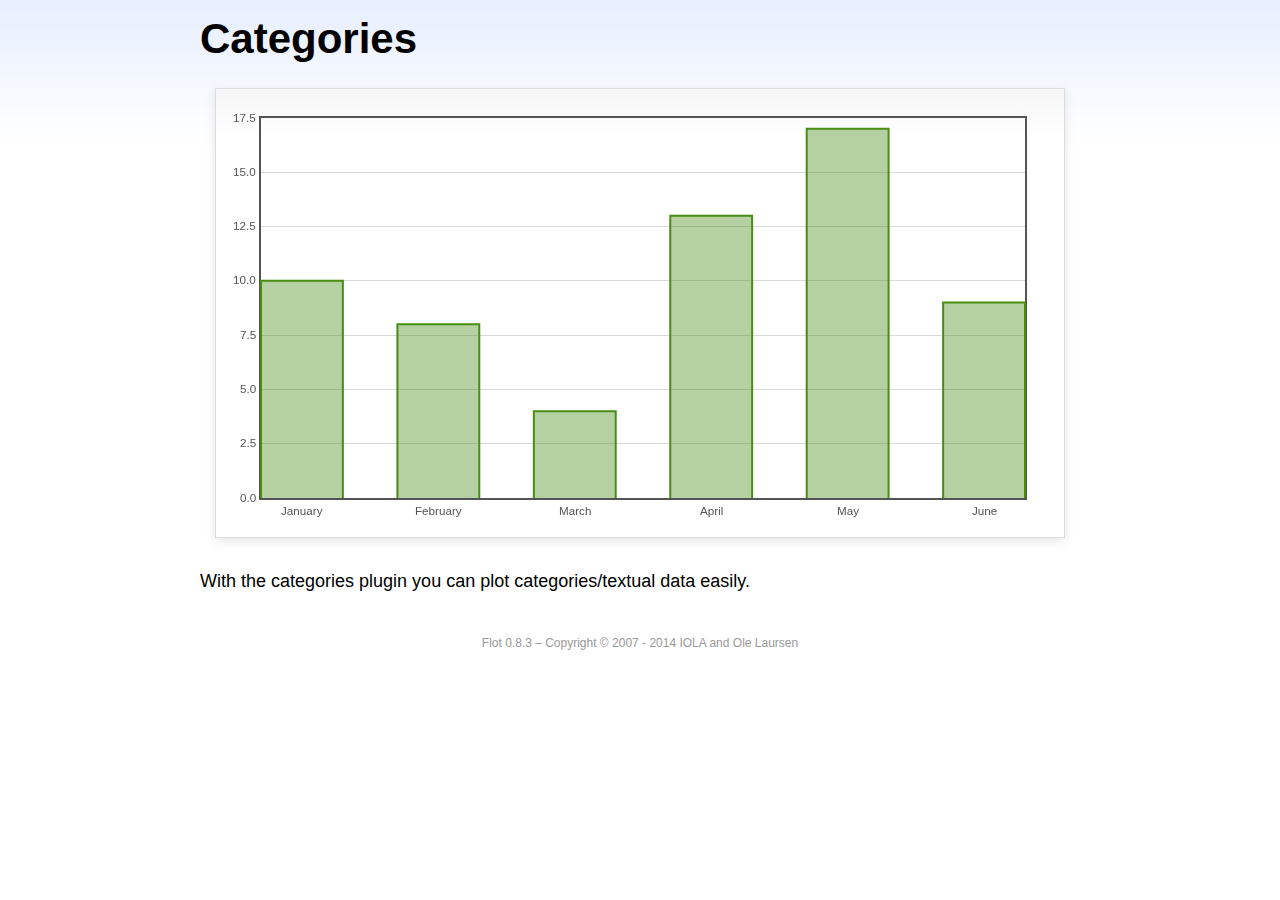
<file: static/dashboard/assets/libs/flot/examples/categories/index.html>
<!DOCTYPE html PUBLIC "-//W3C//DTD HTML 4.01//EN" "http://www.w3.org/TR/html4/strict.dtd">
<html>
  <head>
    <meta http-equiv="Content-Type" content="text/html; charset=utf-8" />
    <title>Flot Examples: Categories</title>
    <link href="../examples.css" rel="stylesheet" type="text/css" />
    <!--[if lte IE 8
      ]><script
        language="javascript"
        type="text/javascript"
        src="../../excanvas.min.js"
      ></script
    ><![endif]-->
    <script
      language="javascript"
      type="text/javascript"
      src="../../jquery.js"
    ></script>
    <script
      language="javascript"
      type="text/javascript"
      src="../../jquery.flot.js"
    ></script>
    <script
      language="javascript"
      type="text/javascript"
      src="../../jquery.flot.categories.js"
    ></script>
    <script type="text/javascript">
      $(function () {
        var data = [
          ["January", 10],
          ["February", 8],
          ["March", 4],
          ["April", 13],
          ["May", 17],
          ["June", 9],
        ];

        $.plot("#placeholder", [data], {
          series: {
            bars: {
              show: true,
              barWidth: 0.6,
              align: "center",
            },
          },
          xaxis: {
            mode: "categories",
            tickLength: 0,
          },
        });

        // Add the Flot version string to the footer

        $("#footer").prepend("Flot " + $.plot.version + " &ndash; ");
      });
    </script>
  </head>
  <body>
    <div id="header">
      <h2>Categories</h2>
    </div>

    <div id="content">
      <div class="demo-container">
        <div id="placeholder" class="demo-placeholder"></div>
      </div>

      <p>
        With the categories plugin you can plot categories/textual data easily.
      </p>
    </div>

    <div id="footer">Copyright &copy; 2007 - 2014 IOLA and Ole Laursen</div>
  </body>
</html>
</file>
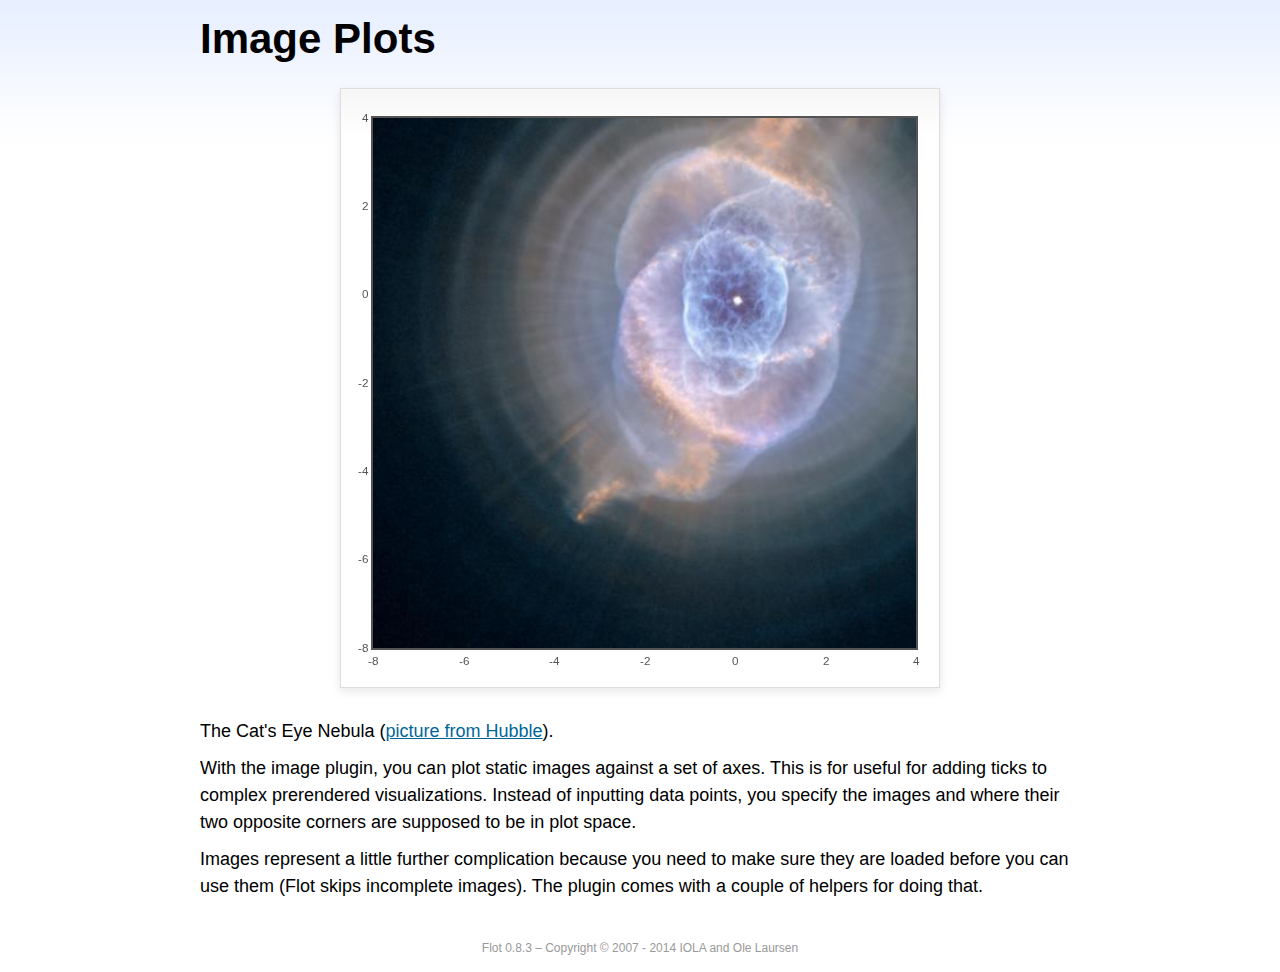
<file: static/dashboard/assets/libs/flot/examples/image/index.html>
<!DOCTYPE html PUBLIC "-//W3C//DTD HTML 4.01//EN" "http://www.w3.org/TR/html4/strict.dtd">
<html>
  <head>
    <meta http-equiv="Content-Type" content="text/html; charset=utf-8" />
    <title>Flot Examples: Image Plots</title>
    <link href="../examples.css" rel="stylesheet" type="text/css" />
    <!--[if lte IE 8
      ]><script
        language="javascript"
        type="text/javascript"
        src="../../excanvas.min.js"
      ></script
    ><![endif]-->
    <script
      language="javascript"
      type="text/javascript"
      src="../../jquery.js"
    ></script>
    <script
      language="javascript"
      type="text/javascript"
      src="../../jquery.flot.js"
    ></script>
    <script
      language="javascript"
      type="text/javascript"
      src="../../jquery.flot.image.js"
    ></script>
    <script type="text/javascript">
      $(function () {
        var data = [[["hs-2004-27-a-large-web.jpg", -10, -10, 10, 10]]];

        var options = {
          series: {
            images: {
              show: true,
            },
          },
          xaxis: {
            min: -8,
            max: 4,
          },
          yaxis: {
            min: -8,
            max: 4,
          },
        };

        $.plot.image.loadDataImages(data, options, function () {
          $.plot("#placeholder", data, options);
        });

        // Add the Flot version string to the footer

        $("#footer").prepend("Flot " + $.plot.version + " &ndash; ");
      });
    </script>
  </head>
  <body>
    <div id="header">
      <h2>Image Plots</h2>
    </div>

    <div id="content">
      <div class="demo-container" style="width: 600px; height: 600px">
        <div id="placeholder" class="demo-placeholder"></div>
      </div>

      <p>
        The Cat's Eye Nebula (<a
          href="http://hubblesite.org/gallery/album/nebula/pr2004027a/"
          >picture from Hubble</a
        >).
      </p>

      <p>
        With the image plugin, you can plot static images against a set of axes.
        This is for useful for adding ticks to complex prerendered
        visualizations. Instead of inputting data points, you specify the images
        and where their two opposite corners are supposed to be in plot space.
      </p>

      <p>
        Images represent a little further complication because you need to make
        sure they are loaded before you can use them (Flot skips incomplete
        images). The plugin comes with a couple of helpers for doing that.
      </p>
    </div>

    <div id="footer">Copyright &copy; 2007 - 2014 IOLA and Ole Laursen</div>
  </body>
</html>
</file>
<file: static/dashboard/assets/libs/flot/examples/examples.css>
* {	padding: 0; margin: 0; vertical-align: top; }

body {
	background: url(background.png) repeat-x;
	font: 18px/1.5em "proxima-nova", Helvetica, Arial, sans-serif;
}

a {	color: #069; }
a:hover { color: #28b; }

h2 {
	margin-top: 15px;
	font: normal 32px "omnes-pro", Helvetica, Arial, sans-serif;
}

h3 {
	margin-left: 30px;
	font: normal 26px "omnes-pro", Helvetica, Arial, sans-serif;
	color: #666;
}

p {
	margin-top: 10px;
}

button {
	font-size: 18px;
	padding: 1px 7px;
}

input {
	font-size: 18px;
}

input[type=checkbox] {
	margin: 7px;
}

#header {
	position: relative;
	width: 900px;
	margin: auto;
}

#header h2 {
	margin-left: 10px;
	vertical-align: middle;
	font-size: 42px;
	font-weight: bold;
	text-decoration: none;
	color: #000;
}

#content {
	width: 880px;
	margin: 0 auto;
	padding: 10px;
}

#footer {
	margin-top: 25px;
	margin-bottom: 10px;
	text-align: center;
	font-size: 12px;
	color: #999;
}

.demo-container {
	box-sizing: border-box;
	width: 850px;
	height: 450px;
	padding: 20px 15px 15px 15px;
	margin: 15px auto 30px auto;
	border: 1px solid #ddd;
	background: #fff;
	background: linear-gradient(#f6f6f6 0, #fff 50px);
	background: -o-linear-gradient(#f6f6f6 0, #fff 50px);
	background: -ms-linear-gradient(#f6f6f6 0, #fff 50px);
	background: -moz-linear-gradient(#f6f6f6 0, #fff 50px);
	background: -webkit-linear-gradient(#f6f6f6 0, #fff 50px);
	box-shadow: 0 3px 10px rgba(0,0,0,0.15);
	-o-box-shadow: 0 3px 10px rgba(0,0,0,0.1);
	-ms-box-shadow: 0 3px 10px rgba(0,0,0,0.1);
	-moz-box-shadow: 0 3px 10px rgba(0,0,0,0.1);
	-webkit-box-shadow: 0 3px 10px rgba(0,0,0,0.1);
}

.demo-placeholder {
	width: 100%;
	height: 100%;
	font-size: 14px;
	line-height: 1.2em;
}

.legend table {
	border-spacing: 5px;
}
</file>
